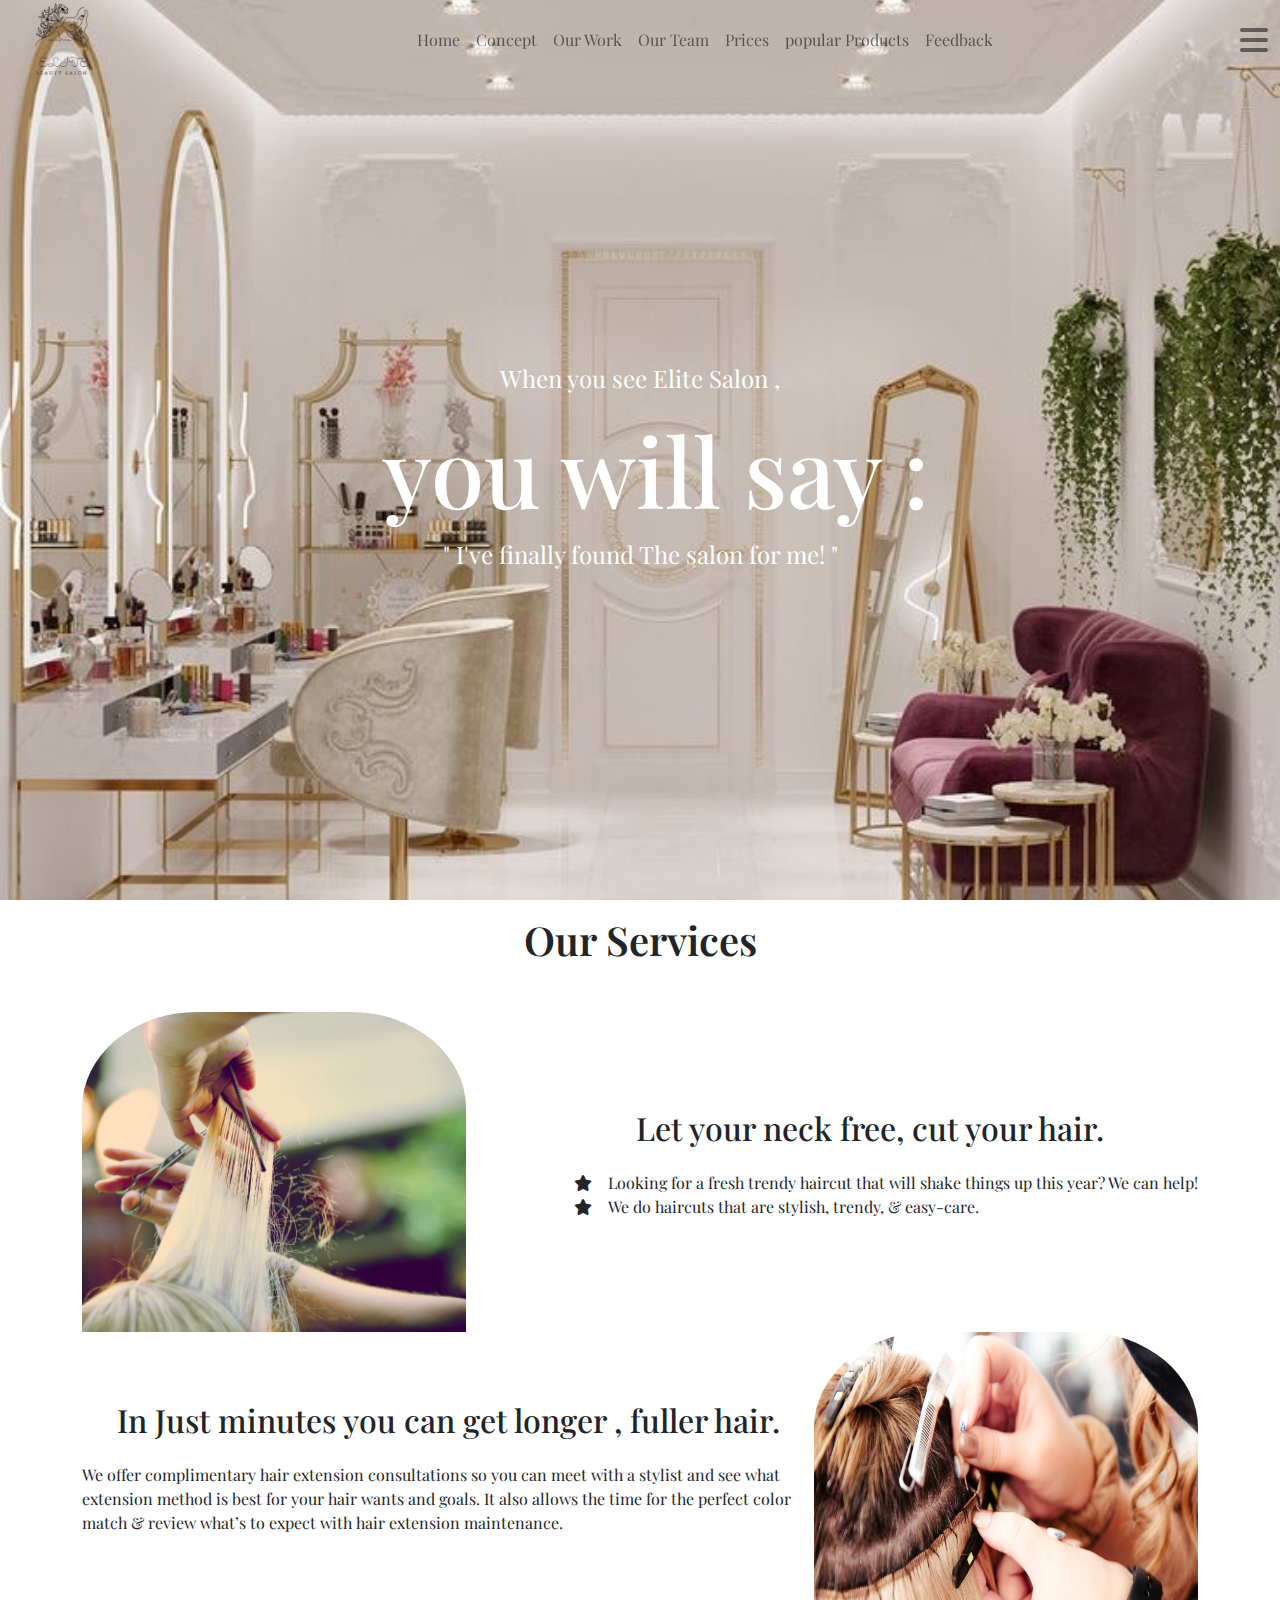
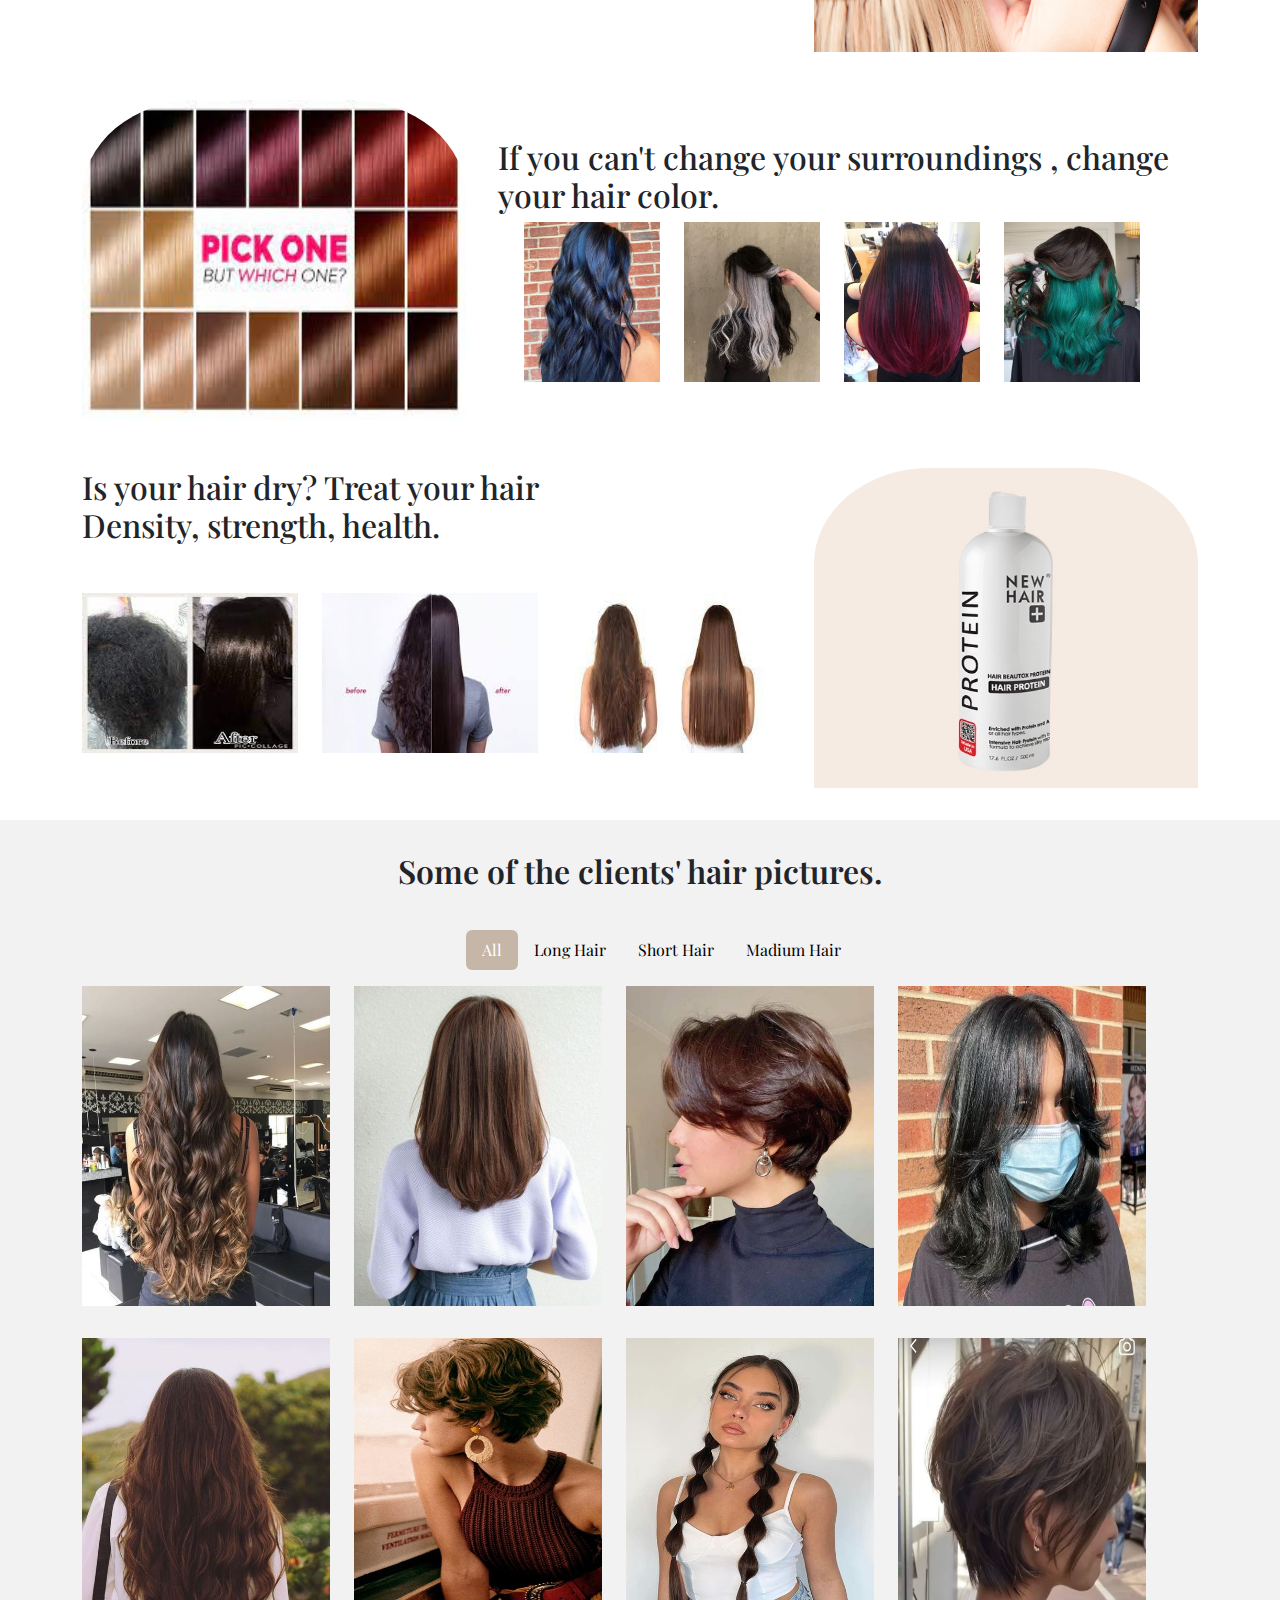
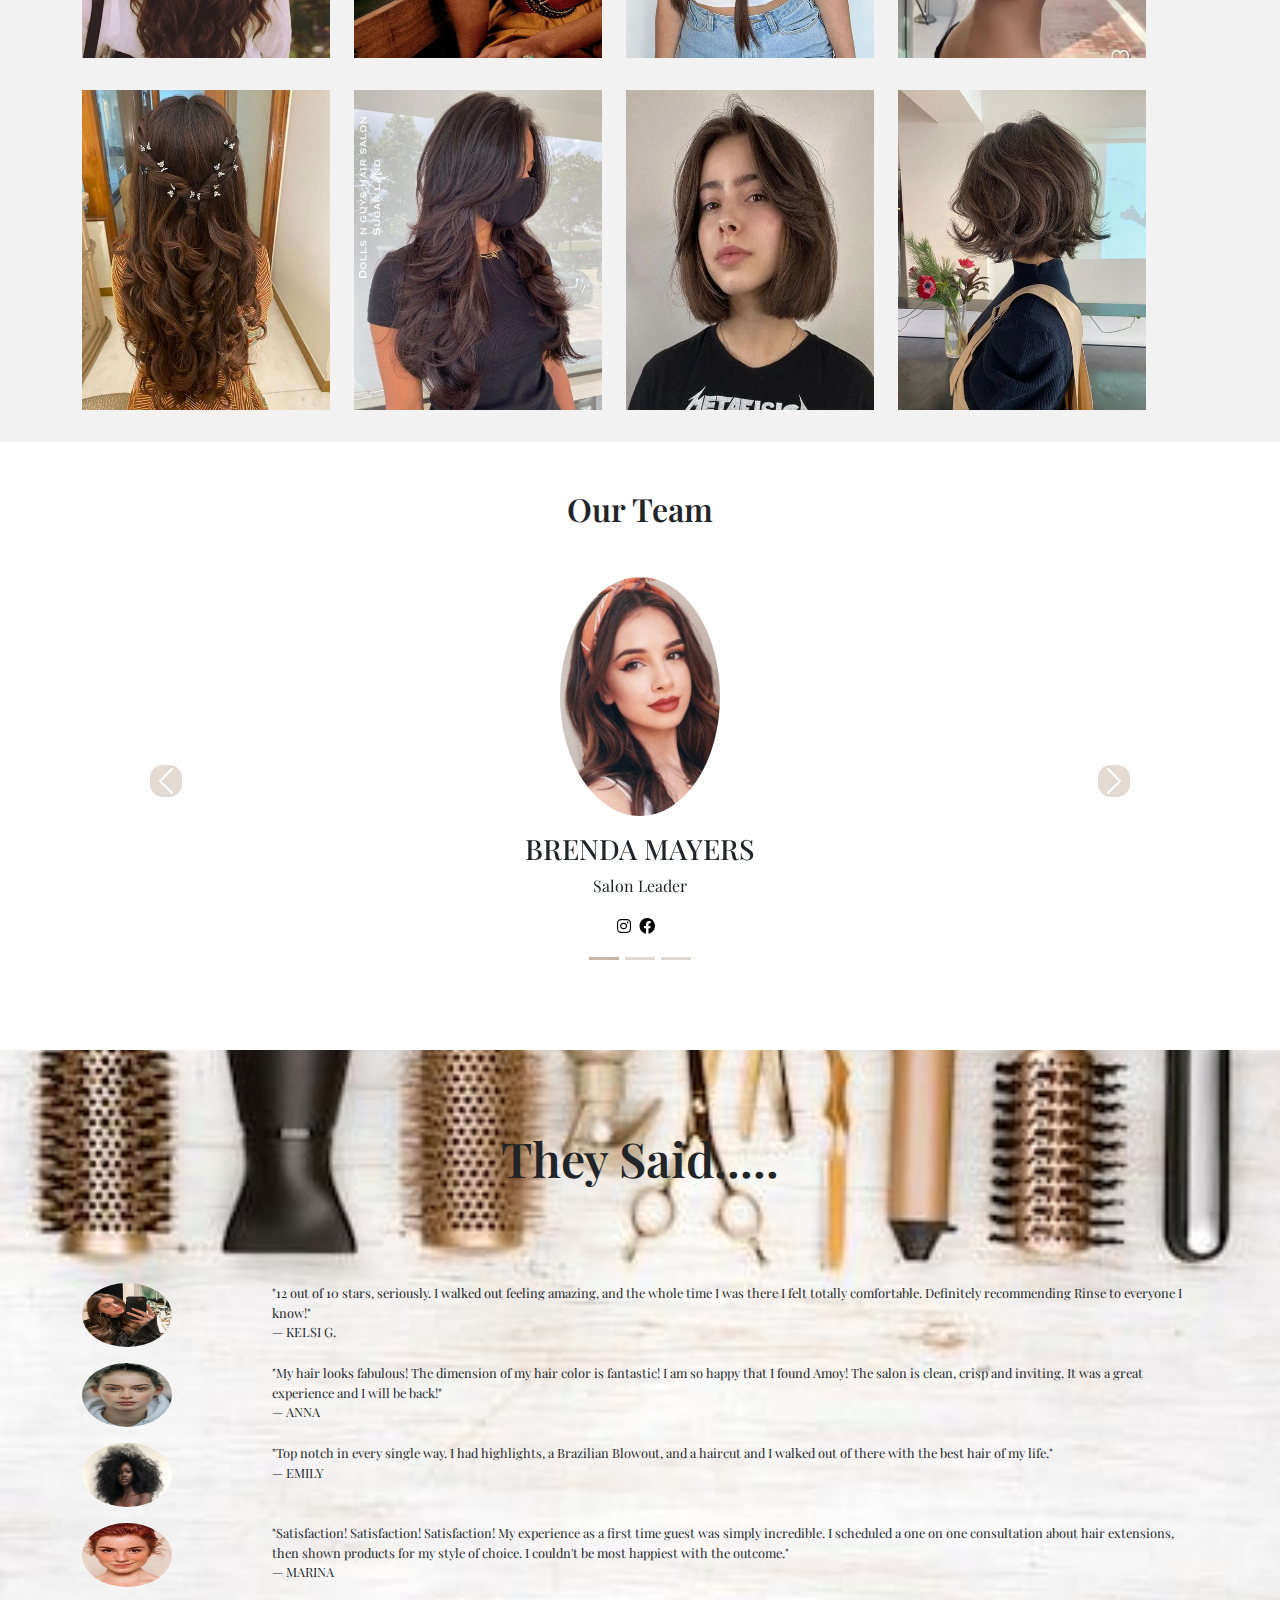
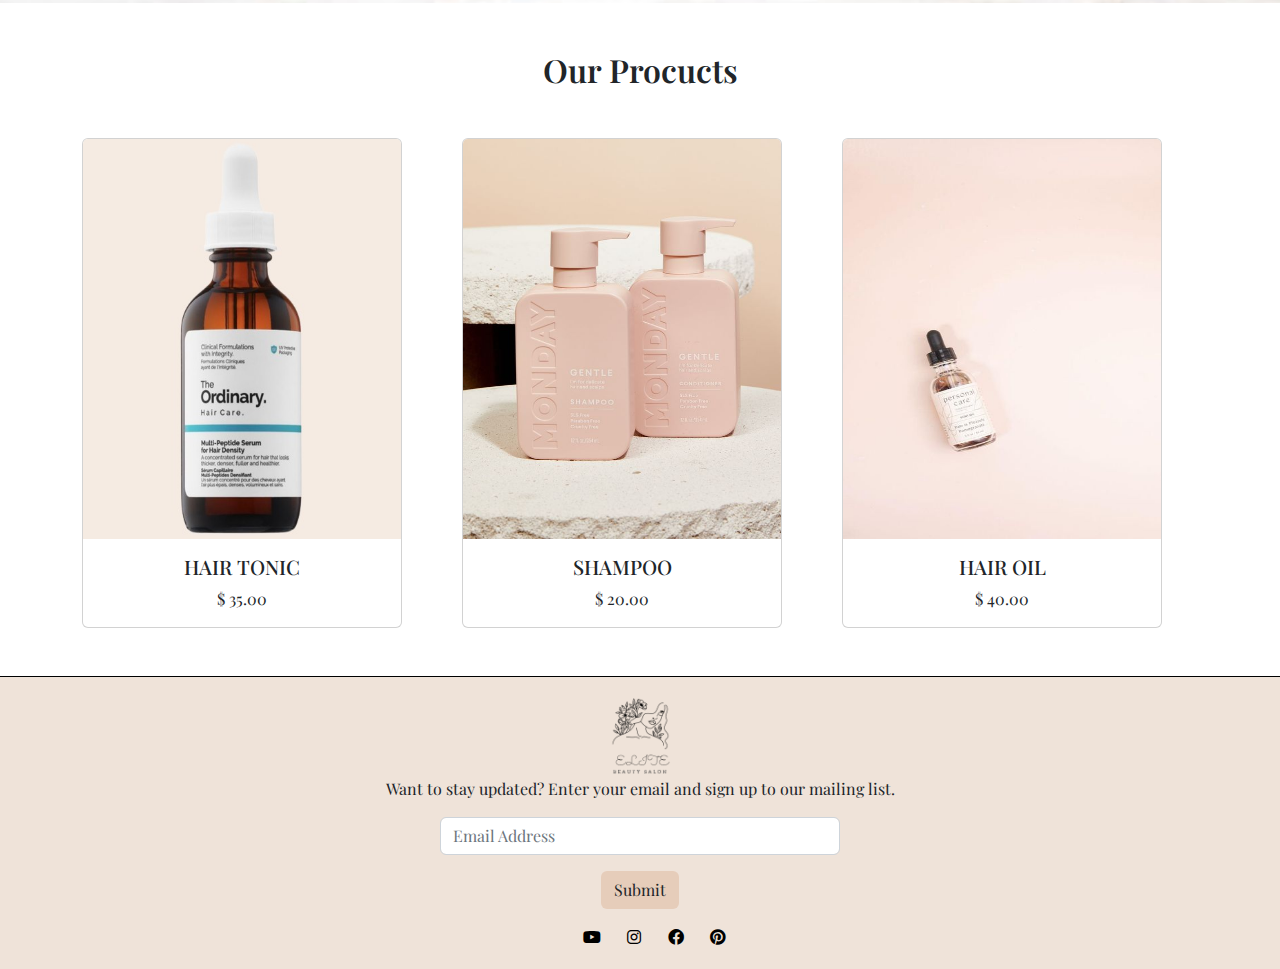
<file: hair.html>
<!DOCTYPE html>
<html lang="en">
<head>
  <meta charset="UTF-8">
  <meta http-equiv="X-UA-Compatible" content="IE=edge">
  <meta name="viewport" content="width=device-width, initial-scale=1.0">
  <link rel="icon" href="img/icon.png">
  <title>Elite Salon - Hair</title>
  <!-- font awesome 6 -->
  <link rel="stylesheet" href="css/all.min.css">
  <!-- bootstrap 5 -->
  <link rel="stylesheet" href="css/bootstrap.min.css" >
  <!-- custom css -->
  <link rel="stylesheet" href="css/hair.css">
</head>
<body>
   <!-- start nav section -->
   <nav class="navbar navbar-expand-lg ">
    <div class="container-fluid d-flex">
      <a class="navbar-logo" href="index.html"><img alt="logo" src="img/logo.png"/></a>
      <button class="navbar-toggler" type="button" data-bs-toggle="collapse" data-bs-target="#navbarSupportedContent" aria-controls="navbarSupportedContent" aria-expanded="false" aria-label="Toggle navigation">
        <span >Page menu</span>
      </button>
      <div class=" collapse navbar-collapse" id="navbarSupportedContent">
        <ul class="navbar-nav mb-2 mb-lg-0 d-flex m-auto" >
          <li class="nav-item "><a class="nav-link" href="#">Home</a></li>
          <li class="nav-item "><a class="nav-link" href="#concept">Concept</a></li>
          <li class="nav-item "><a class="nav-link" href="#ourwork">Our Work</a></li>
          <li class="nav-item "><a class="nav-link" href="#team">Our Team</a></li>
          <li class="nav-item "><a class="nav-link" href="#prices">Prices</a></li>
          <li class="nav-item "><a class="nav-link" href="#products">popular Products</a></li>
          <li class="nav-item "><a class="nav-link" href="#feedback">Feedback</a></li>
        </ul>
      </div>
      <i class="fa-solid fa-bars menu-bar" id="menubar"></i>
      <div class="sidenav" id="sidenav">
        <div class="d-flex justify-content-around">
          <ul class="navigation">
            <li><a href="index.html" >Home</a></li>
            <li><a href="hair.html" >Hair</a></li>
            <li><a href="nail.html" >Nails</a></li>
            <li><a href="spa.html" >SPA</a></li>
            <li><a href="makeup.html" >Makeup</a></li>
            <li><a href="skincare.html" >Skin Care</a></li>
            <li><a href="reservation.html" >Reservation</a></li>
            <li><a href="news.html" >News</a></li>
            <li><a href="products.html" >Our Products</a></li>
          </ul>
        <ul>
          <p class="text-center mb-5">Contact</p>
          <li>1 234 56 789</li>
          <li>2277 LOREM AVE.,</li>
          <li>SAN DIEGO, CA 22553</li>
          <li>SUN - THUR : 9 am - 5 pm</li> 
          <li>
            <a href="#"><i class="fa-brands fa-youtube pe-2"></i></a> 
            <a href="#"><i class="fa-brands fa-instagram pe-2"></i></a>
            <a href="#"><i class="fa-brands fa-facebook pe-2"></i></a>
            <a href="#"><i class="fa-brands fa-pinterest pe-2"></i></a>
          </li>
        </ul>
        </div>
      </div>
    </div>
  </nav>
   <!-- end nav section -->

   <!-- start header section -->
  <header class="header d-flex flex-column justify-content-center  align-items-center ">
    <div class=" text-center">
      <p class="mt-5">When you see Elite Salon ,</p>
      <h1>you will say :</h1>
      <p>" I've finally found The salon for me! "</p>
    </div>
  </header>
  <!-- end header section -->

  <!-- start sec1 -->
  <section class="sec1" id="concept">
    <div class="container">
      <div class="services ">
        <h1 class="mb-5 fs-1 mt-3">Our Services</h1>
        <div class=" d-flex justify-content-between">
          <div class="hair-cut">
           <img   src="img/hair cut.jpg" alt="hair cut" >
          </div>
          <div class="hair d-flex flex-column justify-content-center  align-items-center ">
            <h2 class="mb-4">Let your neck free, cut your hair.</h2>
            <ul>
              <li><i class="fa-sharp fa-solid fa-star me-3"></i>Looking for a fresh trendy haircut that will shake things up this year? We can help!</li>
              <li><i class="fa-sharp fa-solid fa-star me-3"></i>We do haircuts that are stylish, trendy, & easy-care.</li>
            </ul>
          </div>
        </div>
  
        <div class=" mb-5 d-flex justify-content-between">
        <div class=" ext d-flex flex-column justify-content-center  align-items-center ">
          <h2>In Just minutes you can get longer , fuller hair. </h2>
          <p class="mt-3 mb-5">We offer complimentary hair extension consultations so you can meet with a stylist and see what extension method is best for your hair wants and goals. It also allows the time for the perfect color match & review what’s to expect with hair extension maintenance.</p>
  
        </div>
        <div class="hair-ext">
         <img   src="img/ext.jpg" alt="hair-ext" >
        </div>
        </div>
  
        <div class=" mb-5 d-flex justify-content-between ">
        <div class="hair-color">
         <img   src="img/cl0.jpg" alt="hair-color" >
        </div>
        <div class="color d-flex flex-column justify-content-center  align-items-center ">
          <h2>If you can't change your surroundings , change your hair color.</h2>
        <div class="row d-flex">
            <img class="col-md-3 cl" src="img/cl1.jpg" alt="">
            <img class="col-md-3 cl" src="img/cl2.jpg" alt="">
            <img class="col-md-3 cl" src="img/cl3.jpg" alt="">
            <img class="col-md-3 cl" src="img/cl4.jpg" alt="">
        </div>
        </div>
        </div>

        <div class="d-flex justify-content-between">
          <div class="hair-pr">
            <h2 class="mb-5">Is your hair dry? Treat your hair<br>
              Density, strength, health.</h2>
            <div class="row d-flex">
              <img class="col-md-4 pr" src="img/pr1.jpg" alt="">
              <img class="col-md-4 pr" src="img/pr3.jpg" alt="">
              <img class="col-md-4 pr" src="img/pr2.jpg" alt="">
            </div>
          </div>
          <div class="pro">
            <img src="img/pr0.jpg" alt="">
          </div>
        </div>
      </div>
    </div>
  </section>
  <!-- end sec1 -->

  <!-- start sec2 -->
  <section class="sec2" id="ourwork">
      <div class="container  mt-3 ">
        <h2 class="text-center ">Some of the clients' hair pictures.</h2>
        <ul class="nav nav-pills mb-3" id="pills-tab" role="tablist">
          <li class="nav-item" role="presentation">
            <button class="nav-link active" id="pills-home-tab" data-bs-toggle="pill" data-bs-target="#pills-home" type="button" role="tab" aria-controls="pills-home" aria-selected="true">All</button>
          </li>
          <li class="nav-item" role="presentation">
            <button class="nav-link" id="pills-profile-tab" data-bs-toggle="pill" data-bs-target="#pills-profile" type="button" role="tab" aria-controls="pills-profile" aria-selected="false">Long Hair</button>
          </li>
          <li class="nav-item" role="presentation">
            <button class="nav-link" id="pills-contact-tab" data-bs-toggle="pill" data-bs-target="#pills-contact" type="button" role="tab" aria-controls="pills-contact" aria-selected="false">Short Hair</button>
          </li>
          <li class="nav-item" role="presentation">
            <button class="nav-link" id="pills-disabled-tab" data-bs-toggle="pill" data-bs-target="#pills-disabled" type="button" role="tab" aria-controls="pills-disabled" aria-selected="false">Madium Hair</button>
          </li>
        </ul>
        <div class="tab-content" id="pills-tabContent">
          <div class="tab-pane fade show active" id="pills-home" role="tabpanel" aria-labelledby="pills-home-tab" tabindex="0">
            <div class="row">
              <img class="col-md-3" src="img/l1.jpg" alt="">
              <img class="col-md-3" src="img/m1.jpg" alt="">
              <img class="col-md-3" src="img/sh7.jpg" alt="">
              <img class="col-md-3" src="img/m2.jpg" alt="">
              <img class="col-md-3" src="img/l4.jpg" alt="">
              <img class="col-md-3" src="img/sh5.jpg" alt="">
              <img class="col-md-3" src="img/l6.jpg" alt="">
              <img class="col-md-3" src="img/sh2.jpg" alt="">
              <img class="col-md-3" src="img/l7.jpg" alt="">
              <img class="col-md-3" src="img/l8.jpg" alt="">
              <img class="col-md-3" src="img/sh0.jpg" alt="">
              <img class="col-md-3" src="img/sh8.jpg" alt="">
            </div>
          
          </div>
          <div class="tab-pane fade" id="pills-profile" role="tabpanel" aria-labelledby="pills-profile-tab" tabindex="0">
            <div class="row">
              <img class="col-md-3" src="img/l0.jpg" alt="">
              <img class="col-md-3" src="img/l1.jpg" alt="">
              <img class="col-md-3" src="img/l2.jpg" alt="">
              <img class="col-md-3" src="img/l3.jpg" alt="">
              <img class="col-md-3" src="img/l4.jpg" alt="">
              <img class="col-md-3" src="img/l5.jpg" alt="">
              <img class="col-md-3" src="img/l6.jpg" alt="">
              <img class="col-md-3" src="img/l7.jpg" alt="">
              <img class="col-md-3" src="img/l8.jpg" alt="">
              <img class="col-md-3" src="img/l9.jpg" alt="">
              <img class="col-md-3" src="img/l10.jpg" alt="">
            </div>
          </div>
          <div class="tab-pane fade" id="pills-contact" role="tabpanel" aria-labelledby="pills-contact-tab" tabindex="0">
            <div class="row">
              <img class="col-md-3" src="img/sh0.jpg" alt="">
              <img class="col-md-3" src="img/sh1.jpg" alt="">
              <img class="col-md-3" src="img/sh2.jpg" alt="">
              <img class="col-md-3" src="img/sh3.jpg" alt="">
              <img class="col-md-3" src="img/sh4.jpg" alt="">
              <img class="col-md-3" src="img/sh5.jpg" alt="">
              <img class="col-md-3" src="img/sh6.jpg" alt="">
              <img class="col-md-3" src="img/sh7.jpg" alt="">
              <img class="col-md-3" src="img/sh8.jpg" alt="">
            </div>
          </div>
          <div class="tab-pane fade" id="pills-disabled" role="tabpanel" aria-labelledby="pills-disabled-tab" tabindex="0">
            <div class="row">
              <img class="col-md-3" src="img/m0.jpg" alt="">
              <img class="col-md-3" src="img/m1.jpg" alt="">
              <img class="col-md-3" src="img/m2.jpg" alt="">
              <img class="col-md-3" src="img/m3.jpg" alt="">
              <img class="col-md-3" src="img/m4.jpg" alt="">
            </div>
          </div>
        </div>
      </div>
  </section>
  <!-- end sec2 -->

  <!-- start sec3 -->
  <section class="sec3" id="team">
    <div class="Team py-3 pt-5  ">
      <div class="container">
        <h2 class="text-center mb-5">Our Team</h2>
        <div id="carouselExampleIndicators" class="carousel slide d-flex justify-content-center" data-bs-ride="true">
          <div class="carousel-indicators  ">
            <button type="button" data-bs-target="#carouselExampleIndicators" data-bs-slide-to="0" class="active s " aria-current="true" aria-label="Slide 1"></button>
            <button type="button" data-bs-target="#carouselExampleIndicators" data-bs-slide-to="1" aria-label="Slide 2 " class="s"></button>
            <button type="button" data-bs-target="#carouselExampleIndicators" data-bs-slide-to="2" aria-label="Slide 3" class="s"></button>
          </div>
          <div class="carousel-inner text-center pb-5">
            <div class="carousel-item active   ">
              <img class="rounded-circle" src="img/g0.jpg" class="d-block w-100" alt="...">
              <h3 class="pt-3">BRENDA MAYERS</h3>
              <p>Salon Leader </p>
              <div class="d-flex justify-content-center">
                <li><a href="#"><i class="fa-brands fa-instagram pe-2"></i></a></li>
                <li><a href="#"><i class="fa-brands fa-facebook pe-2"></i></a></li>
              </div>
            </div>
            <div class="carousel-item">
              <img class="rounded-circle" src="img/g1.jpg" class="d-block w-100" alt="...">
              <h3 class="pt-3">ALICIA PEACE</h3>
              <p>Hairdresser</p>
              <div class="d-flex justify-content-center">
                <li><a href="#"><i class="fa-brands fa-instagram pe-2"></i></a></li>
                <li><a href="#"><i class="fa-brands fa-facebook pe-2"></i></a></li>
              </div>
            </div>
            <div class="carousel-item">
              <img class="rounded-circle" src="img/g2.jpg" class="d-block w-100" alt="...">
              <h3 class="pt-3">MARY PIPESTONE</h3>
              <p>Hair Stylist</p>
              <div class="d-flex justify-content-center">
                <li><a href="#"><i class="fa-brands fa-instagram pe-2"></i></a></li>
                <li><a href="#"><i class="fa-brands fa-facebook pe-2"></i></a></li>
              </div>
            </div>
            
          </div>
          <button class="carousel-control-prev" type="button" data-bs-target="#carouselExampleIndicators" data-bs-slide="prev">
            <span class="carousel-control-prev-icon b" aria-hidden="true"></span>
            <span class="visually-hidden ">Previous</span>
          </button>
          <button class="carousel-control-next" type="button" data-bs-target="#carouselExampleIndicators" data-bs-slide="next">
            <span class="carousel-control-next-icon b" aria-hidden="true"></span>
            <span class="visually-hidden ">Next</span>
          </button>
        </div>
      </div>   
    </div>
  </section>
  <!-- end sec3 -->

  <!-- start sec4 -->
  <section class="sec4" id="feedback">
    <div class="container mt-5">
        <h2 class=" ">They Said.....</h2>
        <div class="row d-flex justify-content-between ">
          <img class="col-md-2" src="img/c1.jpg" alt="">
          <p class="col-md-10 mb-3">"12 out of 10 stars, seriously. I walked out feeling amazing, and the whole time I was there I felt totally comfortable. Definitely recommending Rinse to everyone I know!"<br>— KELSI G.</p>
        </div>
        <div class="row d-flex justify-content-between">
          <img class="col-md-2" src="img/c2.jpg" alt="">
          <p class="col-md-10 mb-3">"My hair looks fabulous! The dimension of my hair color is fantastic! I am so happy that I found Amoy! The salon is clean, crisp and inviting. It was a great experience and I will be back!"<br>— ANNA</p>
        </div>
        <div class="row d-flex justify-content-between">
          <img class="col-md-2" src="img/c3.jpg" alt="">
          <p class="col-md-10 mb-3">"Top notch in every single way. I had highlights, a Brazilian Blowout, and a haircut and I walked out of there with the best hair of my life."<br>— EMILY</p>
        </div>
        <div class="row d-flex justify-content-between">
          <img class="col-md-2" src="img/c4.jpg" alt="">
          <p class="col-md-10 mb-3">"Satisfaction! Satisfaction! Satisfaction! My experience as a first time guest was simply incredible. I scheduled a one on one consultation about hair extensions, then shown products for my style of choice. I couldn't be most happiest with the outcome."<br>— MARINA</p>
        </div>
    </div>

  </section>
  <!-- end sec4 -->

  <!-- start sec5 -->
  <section class="sec5 py-5" id="products">
  <div class="container">
    <h2 class="text-center mb-5">Our Procucts</h2>
    <div class="row">
      <div class="col-md-4">
        <div class="card" style="width: 20rem;">
          <img src="img/p0.jpg" class="card-img-top" alt="...">
          <div class="card-body d-flex flex-column justify-content-center  align-items-center ">
            <h5 class="card-title ">HAIR TONIC</h5>
            <p class="card-text mb-0" style="margin: 0px -5px;">$ 35.00</p>
          </div>
        </div>
      </div>
      <div class="col-md-4">
        <div class="card" style="width: 20rem;">
          <img src="img/p1.jpg" class="card-img-top" alt="...">
          <div class="card-body d-flex flex-column justify-content-center  align-items-center ">
            <h5 class="card-title ">SHAMPOO</h5>
            <p class="card-text mb-0 ">$ 20.00</p>
          </div>
        </div>
      </div>
      <div class="col-md-4">
        <div class="card" style="width: 20rem;">
          <img src="img/p2.jpg" class="card-img-top" alt="...">
          <div class="card-body d-flex flex-column justify-content-center  align-items-center ">
            <h5 class="card-title ">HAIR OIL</h5>
            <p class="card-text mb-0 ">$ 40.00</p>
          </div>
        </div>
      </div>
      
    </div>
  </div>
  </section>
  <!-- end sec5 -->

  <!-- start footer section -->
  <footer class="footer px-3">
  <div class="footer-content">
    <img src="img/logo.png" alt="salon logo" width="20%"/>
    <p>Want to stay updated? Enter your email and sign up to our mailing list.</p>
    <form>
      <div class="mb-3">
        <input type="email" class="form-control" id="exampleInputEmail1" placeholder="Email Address" aria-describedby="emailHelp">
      </div>
      <button type="submit" class="btn mb-3 ">Submit</button>
    </form>
    <ul class="d-flex justify-content-between">
      <li><a href="#"><i class="fa-brands fa-youtube pe-2"></i></a></li>
      <li><a href="#"><i class="fa-brands fa-instagram pe-2"></i></a></li>
      <li><a href="#"><i class="fa-brands fa-facebook pe-2"></i></a></li>
      <li><a href="#"><i class="fa-brands fa-pinterest pe-2"></i></a></li>
    </ul>
  </div>
  </footer>
   <!-- end footer section -->

  <!-- bootstrap 5 -->
  <script src="js/bootstrap.bundle.min.js"></script>  
  <!--jquery-->
  <script src="js/jquery-3.6.1.min.js"></script> 
  <!--custom js-->
  <script src="js/main.js"></script>
</body>
</html>
</file>
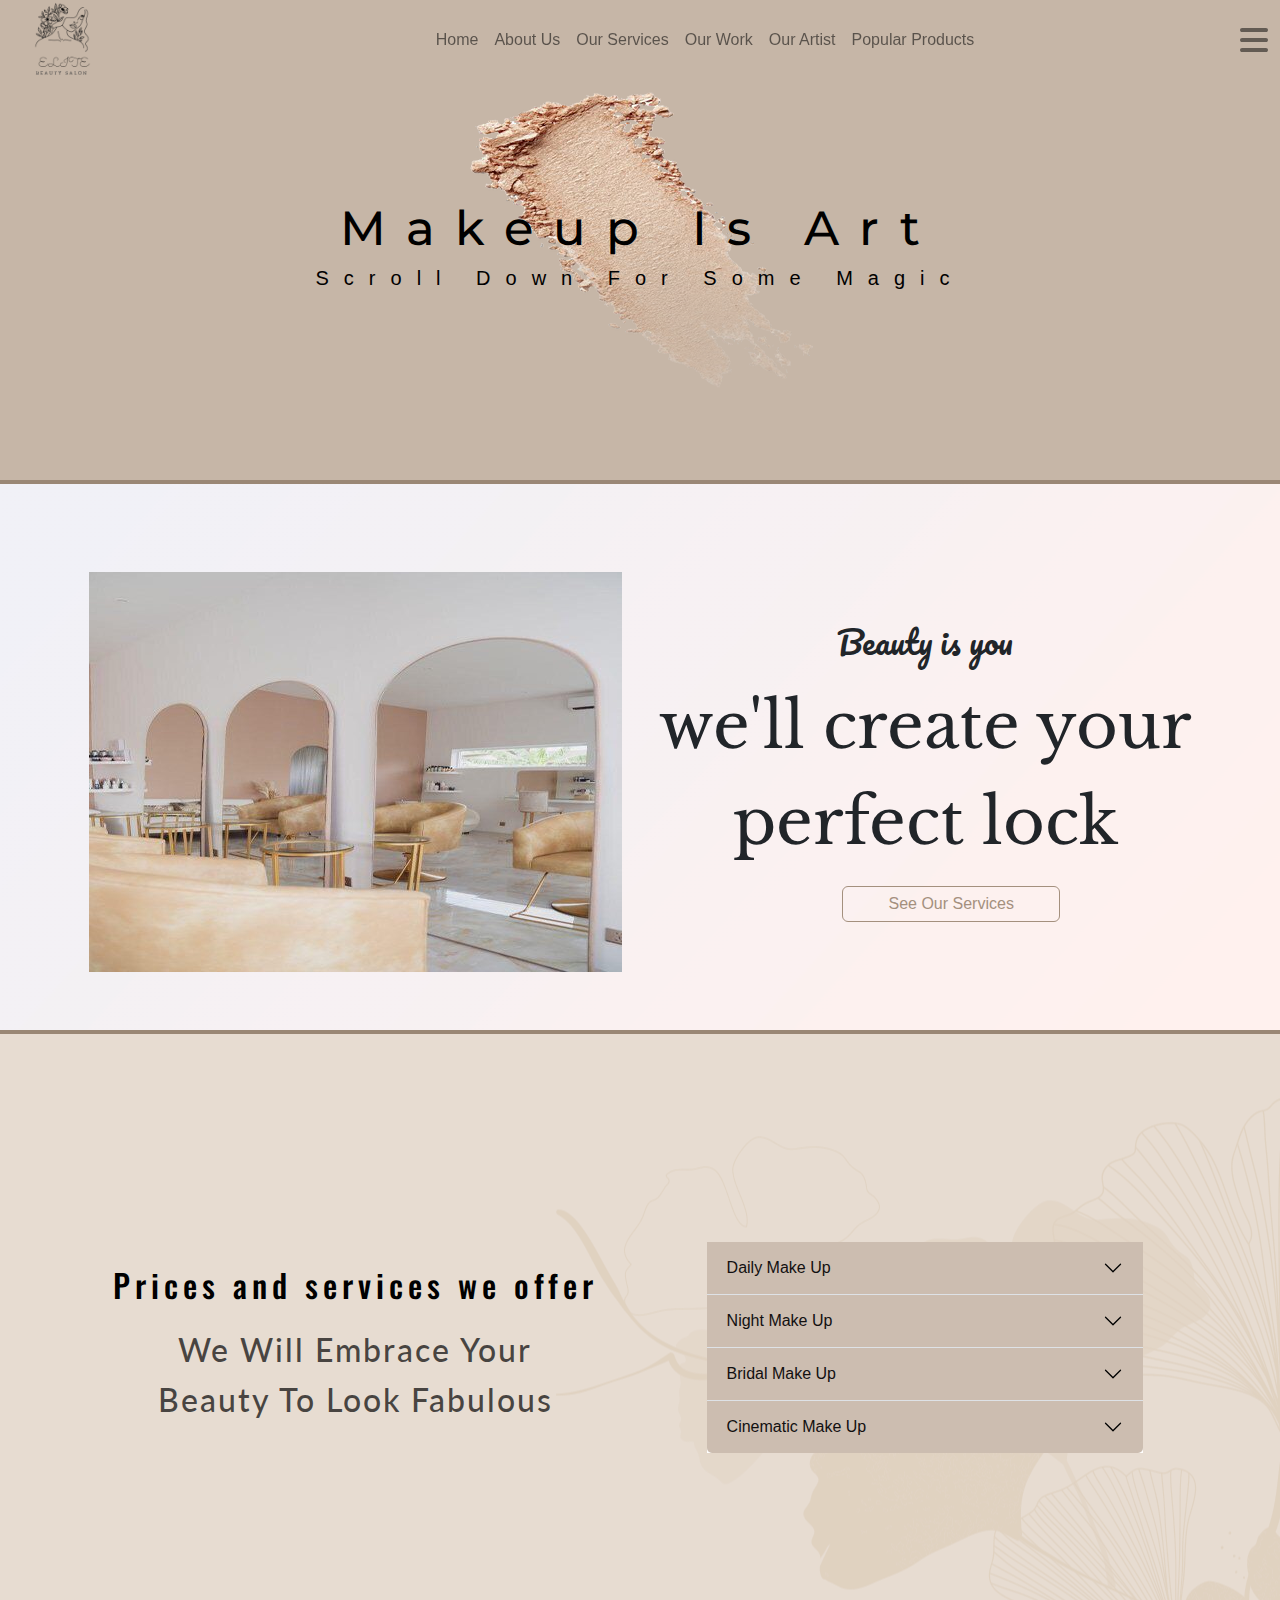
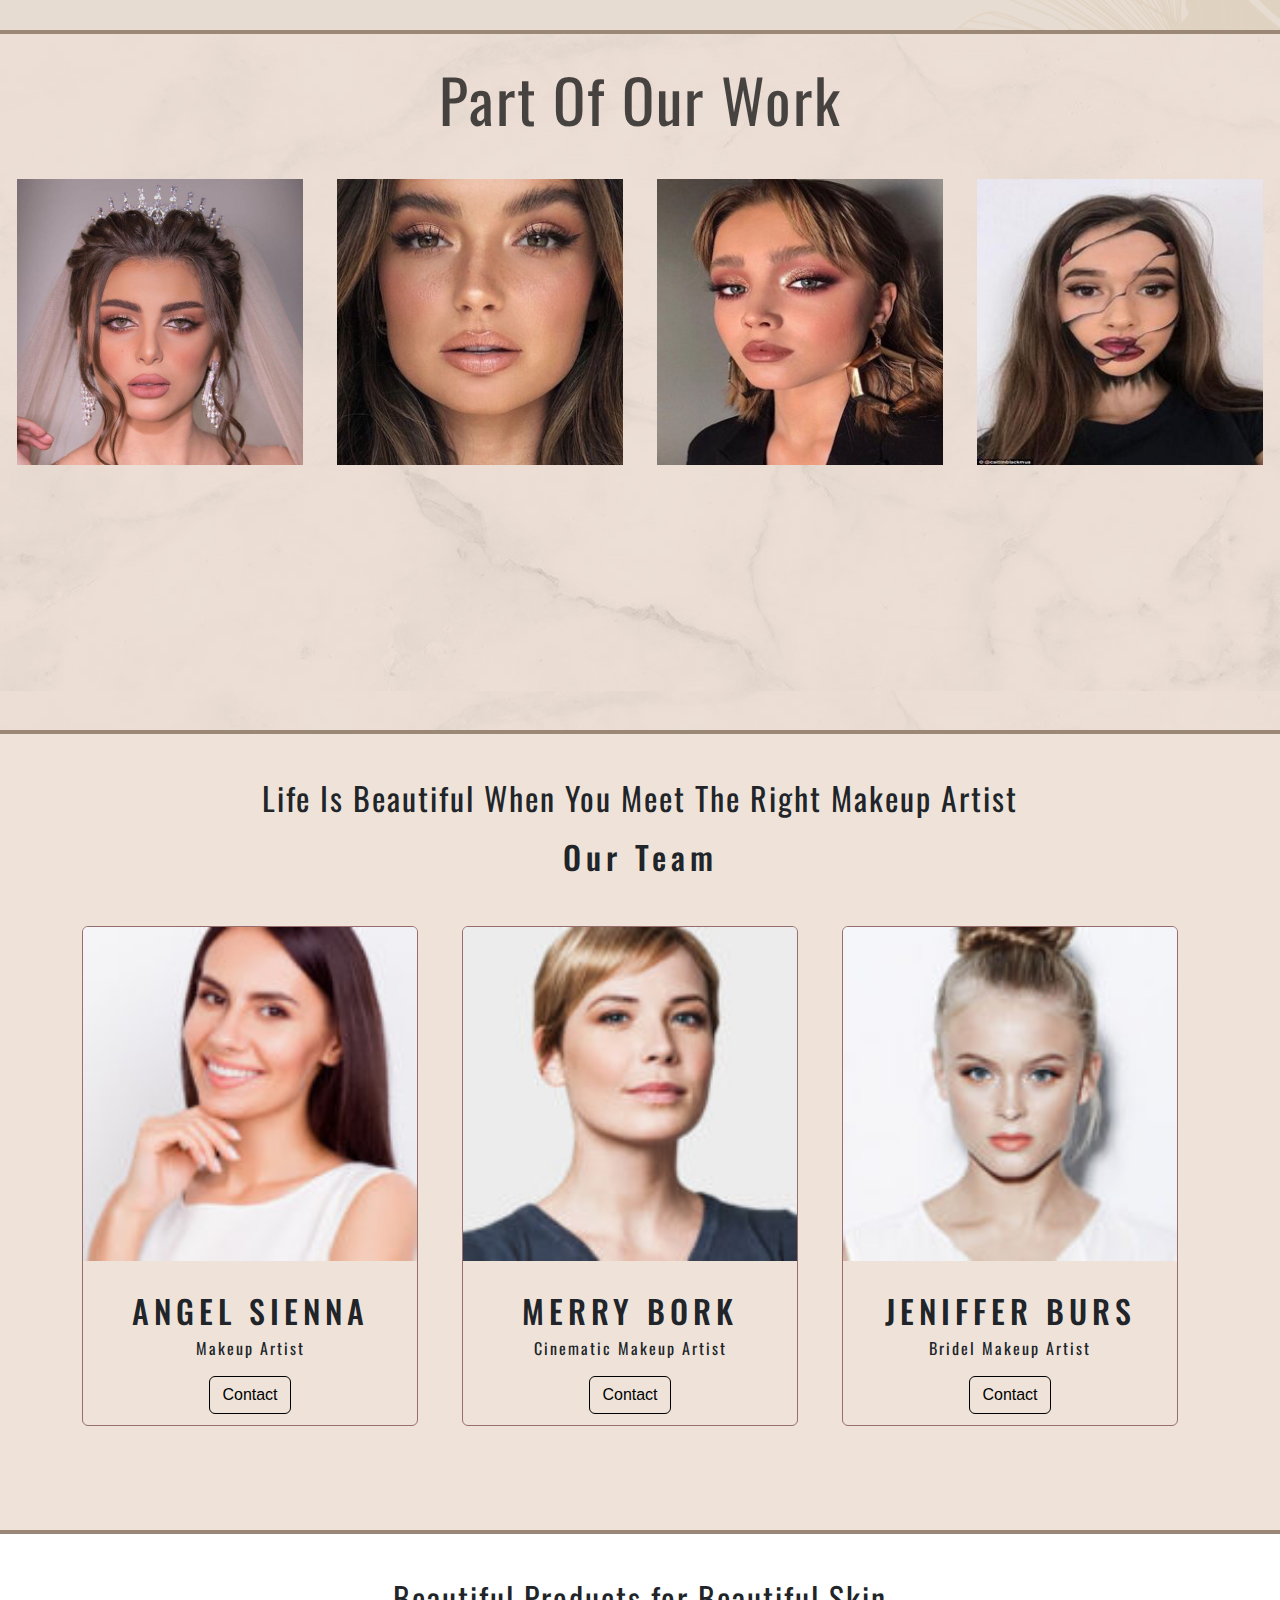
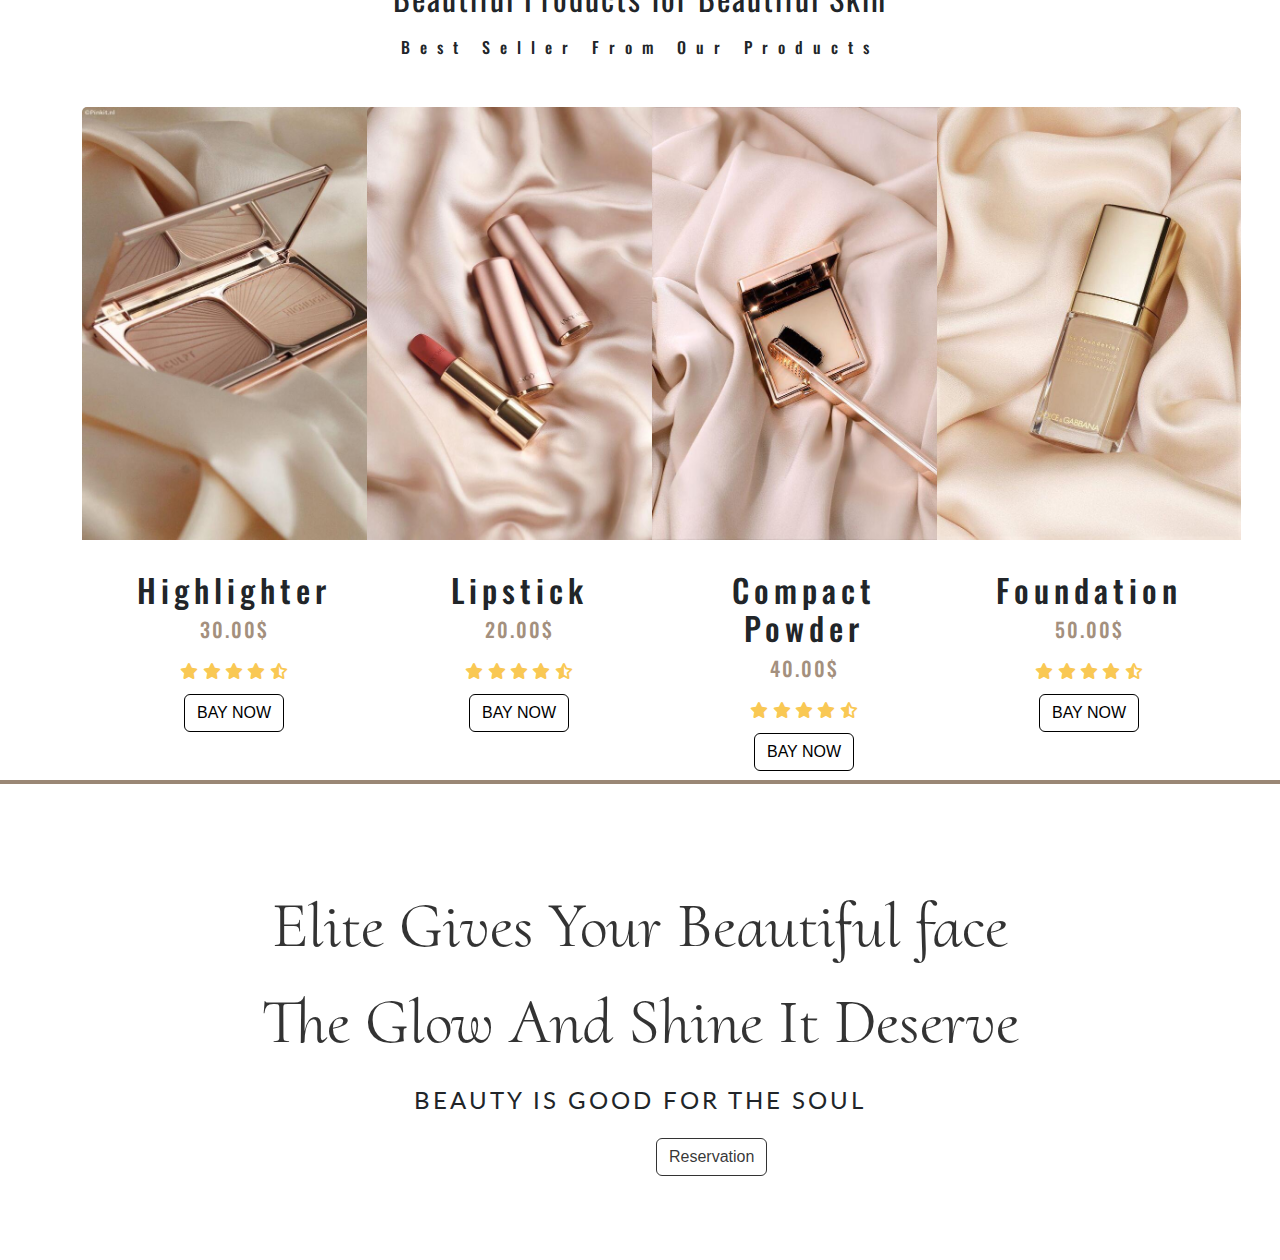
<file: makeup.html>
<!DOCTYPE html>
<html lang="en">
  <head>
    <meta charset="utf-8">
    <meta name="viewport" content="width=device-width, initial-scale=1">
    <meta name="viewport" content="width=device-width, initial-scale=1.0">
    <link rel="icon" href="img/icon.png">
    <title>Elite Salon - Makeup</title>
    <!-- font awesome 6 -->
    <link rel="stylesheet" href="css/all.min.css">
    <!-- bootstrap 5 -->
    <link rel="stylesheet" href="css/bootstrap.min.css" >
    <!-- custom css -->
    <link rel="stylesheet" href="css/makeup.css">
  </head>
  <body>
<!--start nav-->
<nav class="navbar navbar-expand-lg ">
  <div class="container-fluid d-flex">
    <a class="navbar-logo" href="index.html"><img alt="logo" src="img/logo.png"/></a>
    <button class="navbar-toggler" type="button" data-bs-toggle="collapse" data-bs-target="#navbarSupportedContent" aria-controls="navbarSupportedContent" aria-expanded="false" aria-label="Toggle navigation">
      <span >Page menu</span>
    </button>
    <div class=" collapse navbar-collapse" id="navbarSupportedContent">
      <ul class="navbar-nav mb-2 mb-lg-0 d-flex m-auto" >
        <li class="nav-item "><a class="nav-link" href="#">Home</a></li>
        <li class="nav-item "><a class="nav-link" href="#about">About Us</a></li>
        <li class="nav-item "><a class="nav-link" href="#service">Our Services</a></li>
        <li class="nav-item "><a class="nav-link" href="#ourwork">Our Work</a></li>
        <li class="nav-item "><a class="nav-link" href="#artist">Our Artist</a></li>
        <li class="nav-item "><a class="nav-link" href="#product">Popular Products</a></li>
      </ul>
    </div>
    <i class="fa-solid fa-bars menu-bar" id="menubar"></i>
    <div class="sidenav" id="sidenav">
      <div class="d-flex justify-content-around">
        <ul class="navigation">
          <li><a href="index.html" >Home</a></li>
          <li><a href="hair.html" >Hair</a></li>
          <li><a href="nail.html" >Nails</a></li>
          <li><a href="spa.html" >SPA</a></li>
          <li><a href="makeup.html" >Makeup</a></li>
          <li><a href="skincare.html" >Skin Care</a></li>
          <li><a href="reservation.html" >Reservation</a></li>
          <li><a href="news.html" >News</a></li>
          <li><a href="products.html" >Our Products</a></li>
        </ul>
      <ul>
        <p class="text-center mb-5">Contact</p>
        <li>1 234 56 789</li>
        <li>2277 LOREM AVE.,</li>
        <li>SAN DIEGO, CA 22553</li>
        <li>SUN - THUR : 9 am - 5 pm</li> 
        <li>
          <a href="#"><i class="fa-brands fa-youtube pe-2"></i></a> 
          <a href="#"><i class="fa-brands fa-instagram pe-2"></i></a>
          <a href="#"><i class="fa-brands fa-facebook pe-2"></i></a>
          <a href="#"><i class="fa-brands fa-pinterest pe-2"></i></a>
        </li>
      </ul>
      </div>
    </div>
  </div>
</nav>
<!--end nav-->

<!--start header-->
<header class="d-flex flex-column">
      
   
      
      
    <h1 class="justify-content-center align-content-center align-items-center">Makeup Is Art</h1>
    <h2 class="justify-content-center align-content-center align-items-center text-capitalize">scroll down for some magic</h2>

</header>
<!--end header-->

<!--start about-->
<section class="photos d-flex justify-content-center align-items-center" id="about">
<div class="container">
  <div class="row">
        <div class="slider col-lg-6 col-md-12 col-sm-12 d-flex flex-column justify-content-center align-items-center">
          <!--<ul>
          <li><img src="assets/img/photos slide 1.jpg" alt="our salon" class="salon w-100"></li>
          <li><img src="assets/img/rsz_photos_slid2.jpg" alt="our salon" class="salon w-100"></li>
          <li><img src="assets/img/photos slide3.jpg" alt="" class="salon w-100"></li>
          <li><img src="assets/img/photos slide 4.jpg" alt="" class="salon w-100"></li>
          <li><img src="assets/img/photos slide 5.jpg" alt="" class="salon w-100"></li>
        </ul>-->
      </div>
  
        <div class="col-lg-6 col-md-12 col-sm-12 justify-content-center align-item-center d-flex flex-column align-content-center">
          <h5 class="">Beauty is you</h5>
          <p>we'll create your perfect lock</p>
          <a href="" class="btn  ">See Our Services</a>
        </div>
  
  </div>
</div>
</section>
<!--end about-->

<!--start our service-->
<section class="ourservices d-flex justify-content-center align-items-center" id="service">
  <div class="container">
    <div class="row">
      <div class="service-contant col-lg-6 col-md-12 col-sm-12 d-flex flex-column justify-content-center align-items-center">
        <p>Prices and services we offer</p>
        <h2>We Will Embrace Your Beauty To Look Fabulous</h2>
        
      </div>

      <div class="price col-lg-6 col-md-12 col-sm-12 d-flex flex-column justify-content-center align-items-center">
        <div class="accordion accordion-flush" id="accordionFlushExample">
          <div class="accordion-item">
            <h2 class="accordion-header" id="flush-headingOne">
              <button class="accordion-button collapsed" type="button" data-bs-toggle="collapse" data-bs-target="#flush-collapseOne" aria-expanded="false" aria-controls="flush-collapseOne">
                Daily Make Up
              </button>
            </h2>
            <div id="flush-collapseOne" class="accordion-collapse collapse" aria-labelledby="flush-headingOne" data-bs-parent="#accordionFlushExample">
              <div class="accordion-body">Price is from 49$</div>
            </div>
          </div>
          <div class="accordion-item">
            <h2 class="accordion-header" id="flush-headingTwo">
              <button class="accordion-button collapsed" type="button" data-bs-toggle="collapse" data-bs-target="#flush-collapseTwo" aria-expanded="false" aria-controls="flush-collapseTwo">
                Night Make Up
              </button>
            </h2>
            <div id="flush-collapseTwo" class="accordion-collapse collapse" aria-labelledby="flush-headingTwo" data-bs-parent="#accordionFlushExample">
              <div class="accordion-body">Price is from 60$</div>
            </div>
          </div>
          <div class="accordion-item">
            <h2 class="accordion-header" id="flush-headingThree">
              <button class="accordion-button collapsed" type="button" data-bs-toggle="collapse" data-bs-target="#flush-collapseThree" aria-expanded="false" aria-controls="flush-collapseThree">
                Bridal Make Up
              </button>
            </h2>
            <div id="flush-collapseThree" class="accordion-collapse collapse" aria-labelledby="flush-headingThree" data-bs-parent="#accordionFlushExample">
              <div class="accordion-body">Price is from 80$</div>
            </div>
          </div>
          <div class="accordion-item">
            <h2 class="accordion-header" id="flush-headingThree">
              <button class="accordion-button collapsed" type="button" data-bs-toggle="collapse" data-bs-target="#flush-collapseThree" aria-expanded="false" aria-controls="flush-collapseThree">
                Cinematic Make Up
              </button>
            </h2>
            <div id="flush-collapseThree" class="accordion-collapse collapse" aria-labelledby="flush-headingThree" data-bs-parent="#accordionFlushExample">
              <div class="accordion-body">Price is from 100$</div>
            </div>
          </div>
        </div>
      </div>
    </div>
  </div>
  
</section>
<!--end our service-->

<!--start our work-->
<section class="ourwork" id="ourwork">
  <div class="container-fluid">
    <p class="">Part Of Our Work</p>
    <div class="row">
      <div class="col-lg-3 col-md-6 col-sm-12">
          <div class="img">
              <img src="img/WhatsApp Image 2022-10-07 at 1.37.45 AM.jpeg" class="w-100" alt="bridel look">
              <div class="descr  ">
                <p>Bridal Look</p>
                <h5>Make-Up</h5>
              </div>
          </div>
      </div>  
      <div class="col-lg-3 col-md-6 col-sm-12">
        <div class="img">
            <img src="img/rsz_whatsapp_image_2022-10-07_at_13738_am.jpg" class="w-100" alt="daily look">
            <div class="descr  ">
              <p>Daily Look</p>
              <h5>Make-Up</h5>
            </div>
        </div>
    </div>  
    <div class="col-lg-3 col-md-6 col-sm-12">
      <div class="img">
          <img src="img/rsz_whatsapp_image_2022-10-07_at_14107_am.jpg" class="w-100" alt="Night look">
          <div class="descr  ">
            <p>Night Look</p>
            <h5>Make-Up</h5>
          </div>
      </div>
  </div>  
  <div class="col-lg-3 col-md-6 col-sm-12">
    <div class="img">
        <img src="img/WhatsApp Image 2022-10-07 at 14452 AM.jpg" class="w-100" alt="Cinematic look">
        <div class="descr  ">
          <p>Cinematic Look</p>
          <h5>Make-Up</h5>
        </div>
    </div>
</div>                     
  </div>
  </div>

</section>
<!--end  our work-->

<!--start our artists-->
<section class="ourartist" id="artist">
<div class="container">
  <p>Life Is Beautiful When You Meet The Right Makeup Artist</p>
  <h4>Our Team</h4>
  <div class="row">
    <div class="first col-lg-4 col-md-4 col-sm-12 ">
      <div class="card" style="width: 21rem;">
        <img src="img/h2-t2-150x150.jpg" class="card-img-top" alt="ANGEL SIENNA">
        <div class="card-body">
          <h5 class="card-title">ANGEL SIENNA</h5>
          <p>Makeup Artist</p>
          <a href="#" class="btn ">Contact</a>
        </div>
      </div>
    </div>
    <div class="second col-lg-4 col-md-4 col-sm-12 ">
      <div class="card" style="width: 21rem;">
        <img src="img/h2-t1-150x150.jpg" class="card-img-top" alt="MERRY BORK">
        <div class="card-body">
          <h5 class="card-title">MERRY BORK</h5>
          <p>Cinematic Makeup Artist</p>
          <a href="#" class="btn ">Contact</a>
        </div>
      </div>
    </div>
    <div class="third col-lg-4 col-md-4 col-sm-12 ">
      <div class="card" style="width: 21rem;">
        <img src="img/h2-t3-150x150.jpg" class="card-img-top" alt="JENIFFER BURS">
        <div class="card-body">
          <h5 class="card-title">JENIFFER BURS</h5>
          <p> Bridel Makeup Artist</p>
          <a href="#" class="btn ">Contact</a>
        </div>
      </div>

    </div>
  </div>
</div>
</section>
<!--end  our artists-->

<!--start our products-->
<section class="product" id="product">
  <div class="container">
    <p>Beautiful Products for Beautiful Skin</p>
    <h4>Best Seller From Our Products</h4>
    <div class="row">
      <div class="first col-lg-3 col-md-6 col-sm-12 ">
        <div class="card" style="width: 19rem;">
          <img src="img/pro11.jpg" class="card-img-top" alt="Highlighter">
          <div class="card-body">
            <h5 class="card-title">Highlighter</h5>
            <p>30.00$</p>
            <div class="icon">
              <i class="fa-solid fa-star"></i>
              <i class="fa-solid fa-star"></i>
              <i class="fa-solid fa-star"></i>
              <i class="fa-solid fa-star"></i>
              <i class="fa-solid fa-star-half-stroke"></i>
            </div>
            <a href="#" class="btn ">BAY NOW</a>
          </div>
        </div>
      </div>
      <div class="second col-lg-3 col-md-6 col-sm-12">
        <div class="card" style="width: 19rem;">
          <img src="img/pro22.jpg" class="card-img-top" alt="Lipstick">
          <div class="card-body">
            <h5 class="card-title">Lipstick</h5>
            <div>
            <p>20.00$</p>
            <!--<i class="fa-solid fa-dollar-sign"></i>-->
          </div>
            <div class="icon">
              <i class="fa-solid fa-star"></i>
              <i class="fa-solid fa-star"></i>
              <i class="fa-solid fa-star"></i>
              <i class="fa-solid fa-star"></i>
              <i class="fa-solid fa-star-half-stroke"></i>
            </div>
            
            <a href="#" class="btn ">BAY NOW</a>
          </div>
        </div>
      </div>
      <div class="third col-lg-3 col-md-6 col-sm-12 ">
        <div class="card" style="width: 19rem;">
          <img src="img/pro33.jpg" class="card-img-top" alt="Compact Powder">
          <div class="card-body">
            <h5 class="card-title">Compact Powder</h5>
            <p>40.00$</p>
            <div class="icon">
              <i class="fa-solid fa-star"></i>
              <i class="fa-solid fa-star"></i>
              <i class="fa-solid fa-star"></i>
              <i class="fa-solid fa-star"></i>
              <i class="fa-solid fa-star-half-stroke"></i>
            </div>
            <a href="#" class="btn ">BAY NOW</a>
          </div>
        </div>
  
      </div>
      <div class="fourth col-lg-3 col-md-6 col-sm-12 ">
        <div class="card" style="width: 19rem;">
          <img src="img/pro44.jpg" class="card-img-top" alt="Foundation">
          <div class="card-body">
            <h5 class="card-title">Foundation</h5>
            <p>50.00$</p>
            <div class="icon">
              <i class="fa-solid fa-star"></i>
              <i class="fa-solid fa-star"></i>
              <i class="fa-solid fa-star"></i>
              <i class="fa-solid fa-star"></i>
              <i class="fa-solid fa-star-half-stroke"></i>
            </div>
            <a href="#" class="btn ">BAY NOW</a>
          </div>
        </div>
  
      </div>
    </div>
  </div>

</section>
<!--end our products-->

<!--start footer-->
<footer class="d-flex justify-content-center align-items-center">
  <div class="footer-contant ">
  <p>Elite Gives Your Beautiful face The Glow And Shine It Deserve</p>
  <h4>BEAUTY IS GOOD FOR THE SOUL</h4>
  <a href="reservation.html" class="btn mt-3 ">Reservation</a>
</div>
</footer>
<!--end footer-->


    <!-- bootstrap 5 -->
    <script src="js/bootstrap.bundle.min.js"></script>
      <!--jquery-->
    <script src="js/jquery-3.6.1.min.js"></script> 
    <script src="js/main.js"></script>
  </body>
</html>
</file>
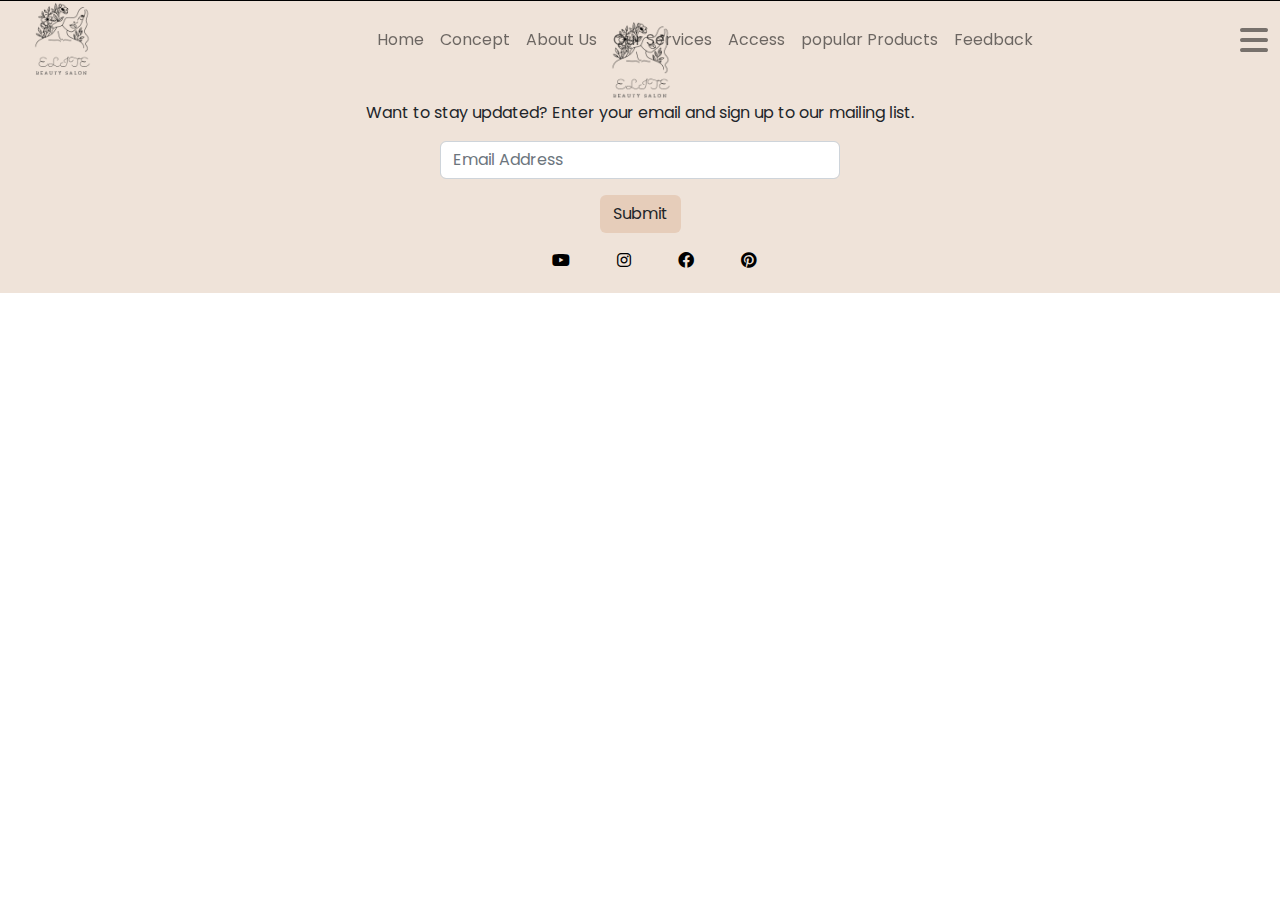
<file: news.html>
<!DOCTYPE html>
<html lang="en">
<head>
    <meta charset="UTF-8">
    <meta http-equiv="X-UA-Compatible" content="IE=edge">
    <meta name="viewport" content="width=device-width, initial-scale=1.0">
    <link rel="icon" href="img/icon.png">
    <title>Elite Salon - Beauty News</title>
    <!-- font awesome 6 -->
    <link rel="stylesheet" href="css/all.min.css">
    <!-- bootstrap 5 -->
    <link rel="stylesheet" href="css/bootstrap.min.css" >
    <!-- custom css -->
    <link rel="stylesheet" href="css/news.css">
</head>
<body>
    <nav class="navbar navbar-expand-lg ">
        <div class="container-fluid d-flex">
          <a class="navbar-logo" href="index.html"><img alt="logo" src="img/logo.png"/></a>
          <button class="navbar-toggler" type="button" data-bs-toggle="collapse" data-bs-target="#navbarSupportedContent" aria-controls="navbarSupportedContent" aria-expanded="false" aria-label="Toggle navigation">
            <span >Page menu</span>
          </button>
          <div class=" collapse navbar-collapse" id="navbarSupportedContent">
            <ul class="navbar-nav mb-2 mb-lg-0 d-flex m-auto" >
              <li class="nav-item "><a class="nav-link" href="#">Home</a></li>
              <li class="nav-item "><a class="nav-link" href="#concept">Concept</a></li>
              <li class="nav-item "><a class="nav-link" href="#aboutus">About Us</a></li>
              <li class="nav-item "><a class="nav-link" href="#ourservices">Our Services</a></li>
              <li class="nav-item "><a class="nav-link" href="#access">Access</a></li>
              <li class="nav-item "><a class="nav-link" href="#products">popular Products</a></li>
              <li class="nav-item "><a class="nav-link" href="#feedback">Feedback</a></li>
            </ul>
          </div>
          <i class="fa-solid fa-bars menu-bar" id="menubar"></i>
          <div class="sidenav" id="sidenav">
            <div class="d-flex justify-content-around">
              <ul class="navigation">
                <li><a href="index.html" >Home</a></li>
                <li><a href="hair.html" >Hair</a></li>
                <li><a href="nail.html" >Nails</a></li>
                <li><a href="spa.html" >SPA</a></li>
                <li><a href="makeup.html" >Makeup</a></li>
                <li><a href="skincare.html" >Skin Care</a></li>
                <li><a href="reservation.html" >Reservation</a></li>
                <li><a href="news.html" >News</a></li>
                <li><a href="products.html" >Our Products</a></li>
              </ul>
            <ul>
              <p class="text-center mb-5">Contact</p>
              <li>1 234 56 789</li>
              <li>2277 LOREM AVE.,</li>
              <li>SAN DIEGO, CA 22553</li>
              <li>SUN - THUR : 9 am - 5 pm</li> 
              <li>
                <a href="#"><i class="fa-brands fa-youtube pe-2"></i></a> 
                <a href="#"><i class="fa-brands fa-instagram pe-2"></i></a>
                <a href="#"><i class="fa-brands fa-facebook pe-2"></i></a>
                <a href="#"><i class="fa-brands fa-pinterest pe-2"></i></a>
              </li>
            </ul>
            </div>
          </div>
        </div>
      </nav>


       <!--start footer section-->
       <footer class="footer px-3">
        <div class="footer-content">
          <img src="img/logo.png" alt="salon logo"/>
          <p>Want to stay updated? Enter your email and sign up to our mailing list.</p>
          <form>
            <div class="mb-3">
              <input type="email" class="form-control" id="exampleInputEmail1" placeholder="Email Address" aria-describedby="emailHelp">
            </div>
            <button type="submit" class="btn mb-3 ">Submit</button>
          </form>
          <ul class="d-flex justify-content-between">
            <li><a href="#"><i class="fa-brands fa-youtube pe-2"></i></a></li>
            <li><a href="#"><i class="fa-brands fa-instagram pe-2"></i></a></li>
            <li><a href="#"><i class="fa-brands fa-facebook pe-2"></i></a></li>
            <li><a href="#"><i class="fa-brands fa-pinterest pe-2"></i></a></li>
          </ul>
        </div>
      </footer>
    <!--end footer section-->

  <!-- bootstrap 5 -->
  <script src="js/bootstrap.bundle.min.js"></script> 
  <!--jquery-->
  <script src="js/jquery-3.6.1.min.js"></script> 
  <!--custom js-->
  <script src="js/main.js"></script>
</body>
</html>
</file>
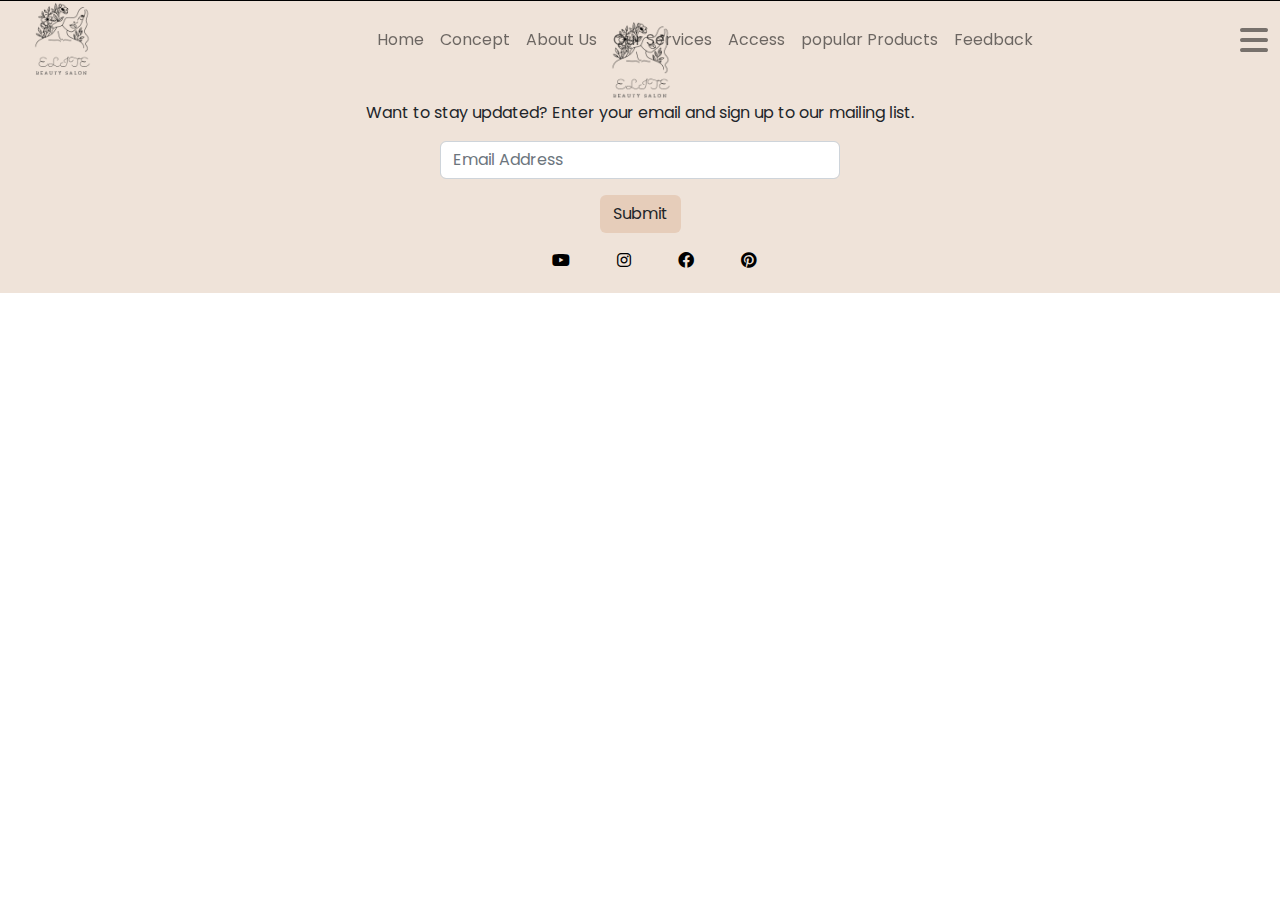
<file: skincare.html>
<!DOCTYPE html>
<html lang="en">
<head>
    <meta charset="UTF-8">
    <meta http-equiv="X-UA-Compatible" content="IE=edge">
    <meta name="viewport" content="width=device-width, initial-scale=1.0">
    <link rel="icon" href="img/icon.png">
    <title>Elite Salon - Skin Care</title>
    <!-- font awesome 6 -->
    <link rel="stylesheet" href="css/all.min.css">
    <!-- bootstrap 5 -->
    <link rel="stylesheet" href="css/bootstrap.min.css" >
    <!-- custom css -->
    <link rel="stylesheet" href="css/skincare.css">
</head>
<body>
    <nav class="navbar navbar-expand-lg ">
        <div class="container-fluid d-flex">
          <a class="navbar-logo" href="index.html"><img alt="logo" src="img/logo.png"/></a>
          <button class="navbar-toggler" type="button" data-bs-toggle="collapse" data-bs-target="#navbarSupportedContent" aria-controls="navbarSupportedContent" aria-expanded="false" aria-label="Toggle navigation">
            <span >Page menu</span>
          </button>
          <div class=" collapse navbar-collapse" id="navbarSupportedContent">
            <ul class="navbar-nav mb-2 mb-lg-0 d-flex m-auto" >
              <li class="nav-item "><a class="nav-link" href="#">Home</a></li>
              <li class="nav-item "><a class="nav-link" href="#concept">Concept</a></li>
              <li class="nav-item "><a class="nav-link" href="#aboutus">About Us</a></li>
              <li class="nav-item "><a class="nav-link" href="#ourservices">Our Services</a></li>
              <li class="nav-item "><a class="nav-link" href="#access">Access</a></li>
              <li class="nav-item "><a class="nav-link" href="#products">popular Products</a></li>
              <li class="nav-item "><a class="nav-link" href="#feedback">Feedback</a></li>
            </ul>
          </div>
          <i class="fa-solid fa-bars menu-bar" id="menubar"></i>
          <div class="sidenav" id="sidenav">
            <div class="d-flex justify-content-around">
              <ul class="navigation">
                <li><a href="index.html" >Home</a></li>
                <li><a href="hair.html" >Hair</a></li>
                <li><a href="nail.html" >Nails</a></li>
                <li><a href="spa.html" >SPA</a></li>
                <li><a href="makeup.html" >Makeup</a></li>
                <li><a href="skincare.html" >Skin Care</a></li>
                <li><a href="reservation.html" >Reservation</a></li>
                <li><a href="news.html" >News</a></li>
                <li><a href="products.html" >Our Products</a></li>
              </ul>
            <ul>
              <p class="text-center mb-5">Contact</p>
              <li>1 234 56 789</li>
              <li>2277 LOREM AVE.,</li>
              <li>SAN DIEGO, CA 22553</li>
              <li>SUN - THUR : 9 am - 5 pm</li> 
              <li>
                <a href="#"><i class="fa-brands fa-youtube pe-2"></i></a> 
                <a href="#"><i class="fa-brands fa-instagram pe-2"></i></a>
                <a href="#"><i class="fa-brands fa-facebook pe-2"></i></a>
                <a href="#"><i class="fa-brands fa-pinterest pe-2"></i></a>
              </li>
            </ul>
            </div>
          </div>
        </div>
      </nav>


       <!--start footer section-->
       <footer class="footer px-3">
        <div class="footer-content">
          <img src="img/logo.png" alt="salon logo"/>
          <p>Want to stay updated? Enter your email and sign up to our mailing list.</p>
          <form>
            <div class="mb-3">
              <input type="email" class="form-control" id="exampleInputEmail1" placeholder="Email Address" aria-describedby="emailHelp">
            </div>
            <button type="submit" class="btn mb-3 ">Submit</button>
          </form>
          <ul class="d-flex justify-content-between">
            <li><a href="#"><i class="fa-brands fa-youtube pe-2"></i></a></li>
            <li><a href="#"><i class="fa-brands fa-instagram pe-2"></i></a></li>
            <li><a href="#"><i class="fa-brands fa-facebook pe-2"></i></a></li>
            <li><a href="#"><i class="fa-brands fa-pinterest pe-2"></i></a></li>
          </ul>
        </div>
      </footer>
    <!--end footer section-->

  <!-- bootstrap 5 -->
  <script src="js/bootstrap.bundle.min.js"></script> 
  <!--jquery-->
  <script src="js/jquery-3.6.1.min.js"></script> 
  <!--custom js-->
  <script src="js/main.js"></script>
</body>
</html>
</file>
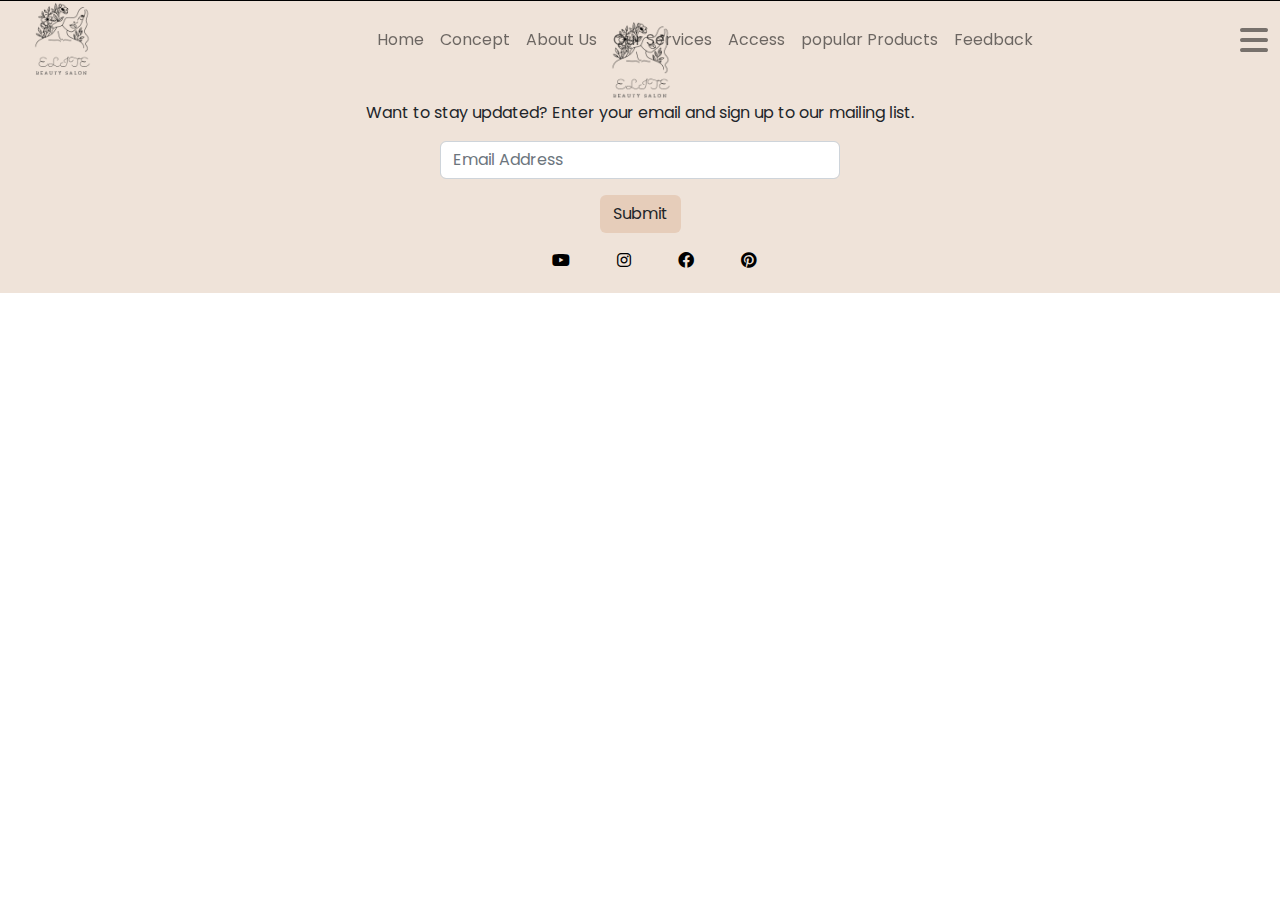
<file: spa.html>
<!DOCTYPE html>
<html lang="en">
<head>
    <meta charset="UTF-8">
    <meta http-equiv="X-UA-Compatible" content="IE=edge">
    <meta name="viewport" content="width=device-width, initial-scale=1.0">
  <link rel="icon" href="img/icon.png">
    <title>Elite Salon - SPA</title>
    <!-- font awesome 6 -->
    <link rel="stylesheet" href="css/all.min.css">
    <!-- bootstrap 5 -->
    <link rel="stylesheet" href="css/bootstrap.min.css" >
    <!-- custom css -->
    <link rel="stylesheet" href="css/spa.css">
</head>
<body>
    <nav class="navbar navbar-expand-lg ">
        <div class="container-fluid d-flex">
          <a class="navbar-logo" href="index.html"><img alt="logo" src="img/logo.png"/></a>
          <button class="navbar-toggler" type="button" data-bs-toggle="collapse" data-bs-target="#navbarSupportedContent" aria-controls="navbarSupportedContent" aria-expanded="false" aria-label="Toggle navigation">
            <span >Page menu</span>
          </button>
          <div class=" collapse navbar-collapse" id="navbarSupportedContent">
            <ul class="navbar-nav mb-2 mb-lg-0 d-flex m-auto" >
              <li class="nav-item "><a class="nav-link" href="#">Home</a></li>
              <li class="nav-item "><a class="nav-link" href="#concept">Concept</a></li>
              <li class="nav-item "><a class="nav-link" href="#aboutus">About Us</a></li>
              <li class="nav-item "><a class="nav-link" href="#ourservices">Our Services</a></li>
              <li class="nav-item "><a class="nav-link" href="#access">Access</a></li>
              <li class="nav-item "><a class="nav-link" href="#products">popular Products</a></li>
              <li class="nav-item "><a class="nav-link" href="#feedback">Feedback</a></li>
            </ul>
          </div>
          <i class="fa-solid fa-bars menu-bar" id="menubar"></i>
          <div class="sidenav" id="sidenav">
            <div class="d-flex justify-content-around">
              <ul class="navigation">
                <li><a href="index.html" >Home</a></li>
                <li><a href="hair.html" >Hair</a></li>
                <li><a href="nail.html" >Nails</a></li>
                <li><a href="spa.html" >SPA</a></li>
                <li><a href="makeup.html" >Makeup</a></li>
                <li><a href="skincare.html" >Skin Care</a></li>
                <li><a href="reservation.html" >Reservation</a></li>
                <li><a href="news.html" >News</a></li>
                <li><a href="products.html" >Our Products</a></li>
              </ul>
            <ul>
              <p class="text-center mb-5">Contact</p>
              <li>1 234 56 789</li>
              <li>2277 LOREM AVE.,</li>
              <li>SAN DIEGO, CA 22553</li>
              <li>SUN - THUR : 9 am - 5 pm</li> 
              <li>
                <a href="#"><i class="fa-brands fa-youtube pe-2"></i></a> 
                <a href="#"><i class="fa-brands fa-instagram pe-2"></i></a>
                <a href="#"><i class="fa-brands fa-facebook pe-2"></i></a>
                <a href="#"><i class="fa-brands fa-pinterest pe-2"></i></a>
              </li>
            </ul>
            </div>
          </div>
        </div>
      </nav>

       <!--start footer section-->
       <footer class="footer px-3">
        <div class="footer-content">
          <img src="img/logo.png" alt="salon logo"/>
          <p>Want to stay updated? Enter your email and sign up to our mailing list.</p>
          <form>
            <div class="mb-3">
              <input type="email" class="form-control" id="exampleInputEmail1" placeholder="Email Address" aria-describedby="emailHelp">
            </div>
            <button type="submit" class="btn mb-3 ">Submit</button>
          </form>
          <ul class="d-flex justify-content-between">
            <li><a href="#"><i class="fa-brands fa-youtube pe-2"></i></a></li>
            <li><a href="#"><i class="fa-brands fa-instagram pe-2"></i></a></li>
            <li><a href="#"><i class="fa-brands fa-facebook pe-2"></i></a></li>
            <li><a href="#"><i class="fa-brands fa-pinterest pe-2"></i></a></li>
          </ul>
        </div>
      </footer>
    <!--end footer section-->

  <!-- bootstrap 5 -->
  <script src="js/bootstrap.bundle.min.js"></script> 
  <!--jquery-->
  <script src="js/jquery-3.6.1.min.js"></script> 
  <!--custom js-->
  <script src="js/main.js"></script>
</body>
</html>
</file>
<file: css/hair.css>
@import url('https://fonts.googleapis.com/css2?family=Poppins&display=swap');
@import url('https://fonts.googleapis.com/css2?family=Playfair+Display&display=swap');
*{
    margin: 0;
    padding: 0;
    font-family: 'Playfair Display', serif;
    list-style: none;

}
body{
    height: 5000px;
}
.header
{
    background-image: url("../img/bbg.jpg");
    background-size: cover;
    background-attachment: fixed;
    background-position: center center;
    width: 100%;
    height: 100vh;
}
.header h1
{
    font-size: 6rem;
    color: white;
    margin-left: 2rem;
}
.header p
{
    font-size: 1.5rem;
    color: white;
}
.navbar
{
    position: fixed;
    width: 100%;
    height: 80px;
    z-index: 99999999;
}
.navbar .navbar-logo img
{
    padding-left: 20px;
    width: 50%;
}
.menu-bar
{
    color: rgba(0,0,0,0.5);
    font-size: 2rem;
    top: 1rem;
    left: 1rem;
    cursor: pointer;
    z-index: 99;
}
.sidenav
{
    background-color: rgba(0, 0, 0,0.6);
    box-shadow: inset 10px 10px 10px rgb(90, 89, 89);
    position: fixed;
    top: 0;
    left: 0;
    padding: 2rem  1rem;
    height: 100vh;
    width: 100%;
    display: none;
}
.sidenav ul
{
    padding-top: 4rem;
}
.sidenav  li a
{
    color: white;
    text-decoration: none;
    font-size: 1.2rem;
}
.sidenav li
{
    color: white;
    padding: .8rem;
    width: 100%;
    text-align: center;
}
.sidenav .navigation li:hover
{
    background-color: rgba(198,182,167,0.9);
}
.sidenav li a i
{
    text-align: center;
    padding-top: 10px;
    padding-left: 6px;
    border-radius: 50%;
    width: 40px;
    height: 40px;
}
.sidenav li a i:hover
{
    background-color: rgba(198,182,167,0.9);
}
/**/
.concept
{
    background-color: white;
}
.concept img
{
    border: .5px solid black;
    border-bottom-left-radius:600px ;
    border-bottom-right-radius:600px ;
    height: 120%;
}
.concept a
{
    text-decoration: none;
    color: black;
    margin-top: 10px;
    width: 140px;
    height: 40px;
    text-align: center;
    padding-top: 8px;
}
.concept a:hover
{
    background-color: #c6b6a7;
}
/**/

/* start sec1 */
.sec1 h1 {
    text-align: center;
    font-weight: 600;
}
.hair-cut img{
    width: 24rem;
    height: 20rem;
    transition: all 2s;
    border-top-left-radius: 30%;
    border-top-right-radius: 30%;
}
.hair-cut img:hover{
    transform: scale(1.1);
}
.hair-ext img {
    width: 24rem;
    height: 20rem;
    transition: all 2s;
    border-top-left-radius: 30%;
    border-top-right-radius: 30%;
}
.hair-ext img:hover{
    transform: scale(1.1);
}
.hair-color img {
    width: 24rem;
    height: 20rem;
    transition: all 2s;
    border-top-left-radius: 30%;
    border-top-right-radius: 30%;
}
.hair-color img:hover{
    transform: scale(1.1);
}
.color h2 {
    margin-left: 2rem;
}
.color .row .cl {
    width: 10rem;
    height: 10rem;
}
.hair-pr .row .pr {
    width: 15rem;
    height: 10rem;
}
.sec1 .pro img{
    width: 24rem;
    height: 20rem;
    margin-left: 2rem;
    transition: all 2s;
    border-top-left-radius: 30%;
    border-top-right-radius: 30%;
}
.pro img:hover{
    transform: scale(1.1);
}
.sec1 .hair ul{
    list-style: none;
}
   /*end sec1*/

   /* start sec2 */
.sec2 {
    background-color: #f3f2f2;
}
.sec2 h2 {
    font-weight: 600;
    margin-top: 2rem;
    padding: 2rem;
}
.sec2 .nav{
    margin-left: 24rem;
}
.sec2 .nav-link{
    color: #000;
}
.sec2 .nav-link.active{
    background-color: #c6b6a7;
}
.sec2 .tab-pane img {
    width: 17rem;
    height: 20rem;
    margin-bottom: 2rem;
    transition: all 2s;
}
.sec2 .tab-pane img:hover{
    transform: scale(1.1);
}
   /* end sec2 */

   /* start sec3 */
.sec3 h2 {
    font-weight: 600;
}
.sec3 .carousel-item img{
    width: 10rem;

}
.sec3 .carousel-item a{
    text-decoration: none;
    color: #000;
}
.sec3 .carousel-item a:hover{
    color:#c6b6a7;
}
.sec3 .carousel-indicators .s {
    background-color:#c6b6a7;

}
.sec3 .b {
    background-color: #c6b6a7;
    border-radius: 40%;
}
   /* end sec3 */

   /* start sec4 */
.sec4 {
   background-image: url(../img/bg2.jpg);
    background-size: cover;
    background-position: 50%;
}
.sec4 h2 {
    font-weight: 600;
    text-align: center;
    font-size: 3rem;
    margin-bottom: 1rem;
    padding: 5rem;
}
.sec4 img {
    width: 10%;
    height: 4rem;
    border-radius: 50%;
    margin-bottom: 1rem;
}
.sec4 p{
    font-size: .8rem;
}
   /* end sec4 */

   /* start sec5 */
.sec5 h2 {
    font-weight: 600;
}
.sec5 img {
    height: 25rem;
}
   /* end sec5 */

   /* start footer*/
.footer
{
    border-top: 1px  solid black;
    background-color: #efe3d9;
}
.footer img
{
    width: 10%;
}
.footer .footer-content
{
    width: 50%;
    margin: auto;
    text-align: center;
    padding-top: 20px;
}
.footer .footer-content input
{
    width: 400px;
    margin: auto;
}
.footer .footer-content button
{
    background-color:#e6cdba;
}
.footer .footer-content ul
{
    margin: auto;
    width: 30%;
    padding-bottom: 20px;
}
.footer .footer-content ul a
{
    text-decoration: none;
    color: black;
    padding-left: 5px;
}
.footer .footer-content ul li:hover
{
    width: 30px;
    height: 30px;
    background-color: #e6cdba;
    border: 1px solid black;
    border-radius: 50%;
}
   /* end footer*/

   /*media*/
@media (max-width: 500px) 
{   .navbar-collapse
    {
        background-color: rgb(198, 182, 167) !important;
        flex-direction: column;
        text-align: center;
        width: 100%;
    }
    .navbar-collapse li a:hover
    {
        color: white;
    }
    .navbar-toggler
    {
        border: none;
        outline: none;
    }
    .menu-bar
    {
       position: fixed;
       top: 1.5rem;
    }
    .navbar .navbar-logo img
    {
        padding-left: 50px;
    }
    .footer .footer-content
    {
     width: 100%;
    }
     .footer .footer-content input
     {
      width: 80%;
     }
     .footer ul 
     {
         margin: auto;
     }
}
@media (max-width: 955px) and (min-width:501px)
{
    .navbar-collapse
    {
        flex-direction: column;
        text-align: center;
        width: 100%;
    }
    .navbar-toggler
    {
        border: none;
        outline: none;
    }
    .navbar-collapse li a:hover
    {
        color: white;
    }
    .menu-bar
    {
    position: fixed;
       top: 1.5rem;
    }
    .navbar .navbar-logo img
    {
        padding-left: 50px;
    }

}
</file>
<file: css/makeup.css>
@import url('https://fonts.googleapis.com/css2?family=Montserrat:wght@300&display=swap');
@import url('https://fonts.googleapis.com/css2?family=Pacifico&display=swap');
@import url('https://fonts.googleapis.com/css2?family=Libre+Baskerville&display=swap');
@import url('https://fonts.googleapis.com/css2?family=Cormorant+Upright:wght@500&display=swap');
@import url('https://fonts.googleapis.com/css2?family=Lato:ital,wght@1,300&display=swap');
@import url('https://fonts.googleapis.com/css2?family=Playfair+Display+SC&display=swap');
@import url('https://fonts.googleapis.com/css2?family=Montserrat+Alternates:wght@200&display=swap');
@import url('https://fonts.googleapis.com/css2?family=Oswald&display=swap');
@import url('https://fonts.googleapis.com/css2?family=Cormorant+Upright:wght@500&family=Oswald&display=swap');
@import url('https://fonts.googleapis.com/css2?family=Lato:wght@300&family=Oswald&display=swap');
*{
    margin: 0;
    padding: 0;
    list-style: none;
    font-family: 'Poppins', sans-serif;
}
/*nav*/
.navbar
{
    position: fixed;
    width: 100%;
    height: 80px;
    z-index: 99999999;
}
.navbar .navbar-logo img
{
    padding-left: 20px;
    width: 50%;
}
.menu-bar
{
    color: rgba(0,0,0,0.5);
    font-size: 2rem;
    top: 1rem;
    left: 1rem;
    cursor: pointer;
    z-index: 99;
}
.sidenav
{
    background-color: rgba(0, 0, 0,0.6);
    box-shadow: inset 10px 10px 10px rgb(90, 89, 89);
    position: fixed;
    top: 0;
    left: 0;
    padding: 2rem  1rem;
    height: 100vh;
    width: 100%;
    display: none;
}
.sidenav ul
{
    padding-top: 4rem;
}
.sidenav  li a
{
    color: white;
    text-decoration: none;
    font-size: 1.2rem;
}
.sidenav li
{
    color: white;
    padding: .8rem;
    width: 100%;
    text-align: center;
}
.sidenav .navigation li:hover
{
    background-color: rgba(198,182,167,0.9);
}
.sidenav li a i
{
    text-align: center;
    padding-top: 10px;
    padding-left: 6px;
    border-radius: 50%;
    width: 40px;
    height: 40px;
}
.sidenav li a i:hover
{
    background-color: rgba(198,182,167,0.9);
}
/**/
.concept
{
    background-color: white;
}
.concept img
{
    border: .5px solid black;
    border-bottom-left-radius:600px ;
    border-bottom-right-radius:600px ;
    height: 120%;
}
.concept a
{
    text-decoration: none;
    color: black;
    margin-top: 10px;
    width: 140px;
    height: 40px;
    text-align: center;
    padding-top: 8px;
}
.concept a:hover
{
    background-color: #c6b6a7;
}
/*end nav*/


/*header*/
header{
    background-image: url('../img/rsz_3maybelline-highligher-facestudio-master-chrome-metallic-highlighter-molten-gold-041554538281-2t.png');
    /*background-size:cover;*/
    background-position: center center; 
    background-repeat: no-repeat; 
    background-color: #c6b6a7;

    height: 480px ;
   /* background-color: #ffffff;*/
    
}



 header h1{
letter-spacing: 20px;
color: rgb(0,0,0,20);
margin-top: 200px;
text-align: center;
font-size: 3rem;
font-family:  'Montserrat', sans-serif;



    /*margin-left: 150px;*/
}

header h2{
    letter-spacing: 15px;
    color: rgb(0,0,0,40);
    text-align: center;
    font-size: 20px;
}
/*end header*/





/*about*/
.photos{
    background-image: url('../img/slider-nocopy.png');
    background-position: center center;
background-repeat: no-repeat;
    height: 550px;
    border-top:4px solid #9a8775;
}


.photos h5{
    text-align: center;
    font-family: 'Pacifico', cursive;
    font-size: 2rem;
}

.photos p{
    text-align: center;
    margin-top: 10px;
    font-size: 4rem;
    font-family: 'Libre Baskerville', serif;
}

.photos a{
    text-align: center;
    width: 40%;
    padding: 5px;
    margin-left: 190px;
    border-color:#a4907e ;
    color: #a4907e;
}


.photos .salon{
align-items: center;
border-radius: 5px;
}
.photos .slider{
    /*width: 533px;
    overflow: hidden;*/
    background-image: url('../img/photos\ slide\ 1.jpg');
    background-position: center center;
background-repeat: no-repeat;
height: 400px;
animation: slider 20s ease-in-out infinite;
}

@keyframes slider {
    30%{background-image: url('../img/photos\ slide\ 2.jpg');}
    40%{background-image: url('../img/photos\ slide3.jpg');}
    55%{background-image: url('../img/photos\ slide\ 44.jpg');}
    70%{background-image: url('../img/photos\ slide\ 5.jpg');}
    85%{background-image: url('../img/photos\ slide\ 6.jpg');}
    95%{background-image: url('../img/photo\ slide\ 7.jpg');}
   /* 95%{background-image: url('../img/photos\ slide\ 8.jpg');}*/

}
.slider:hover{
    animation-play-state: paused;
}

/*end about*/



/*service*/

.ourservices{
    background-image: url('../img/home-1-background-img-500.png');
    background-color: #e7dcd1;
    background-position: center center;
background-repeat: no-repeat;
height: 600px;
border-top:4px solid #9a8775;
}

.service-contant h2{
    font-family: 'Lato', sans-serif;
    
text-align: center;
line-height: 50px;
letter-spacing: 2px;
width: 75%;

color:rgb(0,0,0,.70);
}

.service-contant p{
    font-family: 'Cormorant Upright', serif;
font-family: 'Oswald', sans-serif;
    letter-spacing: 5px;
    text-align: center;
    font-weight: 500;
    
    color: black;
    font-size: 2rem;
}


.accordion{
    width: 80%;
}

.accordion-flush .accordion-item .accordion-button {
    background-color:rgba(198,182,167,0.9);
    color: rgb(18, 16, 16);
}

.accordion-body {
    background-color:rgba(184, 166, 148, 0.9);
    color: rgb(18, 16, 16);
}

/*end service*/





/*ourwork*/


.ourwork{
    background-image: url('../img/home-3-image-2.jpg');
    height: 700px;
    border-top:4px solid #9a8775;
}
.ourwork p{
    text-align: center;
    font-family: 'Cormorant Upright', serif;
font-family: 'Oswald', sans-serif;
letter-spacing: 2px;
    font-size: 60px;
    letter-spacing: 2px;
    margin-top: 20px;
    margin-bottom: 35px;
color: rgb(0,0,0,.70);
}

.img {
    position: relative;
    padding: 0 5px;
    transition: .3s ease;
}

.img:hover {
    z-index: 9999;
    transform: scale(1.1);
}

.img:hover .descr {
    opacity: 1;
}


.descr {
   
    transition: .5s ease;
    opacity: 0;
    display: block;
}

.descr p{
    text-align: center;
    font-size: 2rem;

}

.descr h5{
    text-align: center;
    font-size: 1rem;
    
}

/*end work*/


/*artist*/
.ourartist{
    /*background-image: url('../img/team-footer-image.jpg');*/
    background-color: #efe3d9;
    background-position: center center;
    background-repeat: no-repeat;
    height: 800px;
    border-top:4px solid #9a8775;
    /*background-color:rgb(255, 241, 237);*/
   /* background-color: #d5c2bd;*/
   border-top:4px solid #9a8775;
}

.ourartist p{
    text-align: center;
    margin-top: 40px;
    font-size: 2rem;
    font-family: 'Cormorant Upright', serif;
font-family: 'Oswald', sans-serif;
letter-spacing: 2px;
}

.ourartist h4{
    text-align: center;
    font-size: 2rem;
    letter-spacing: 5px;
    margin-top: 15px;
    font-family: 'Lato', sans-serif;
font-family: 'Oswald', sans-serif;
margin-bottom: 50px;

}
.row{
    margin-top: 30px;
}

.card{
    text-align: center;
    width: 100%;
    height: 500px;
    background-color: transparent;
    border-color: rgb(151, 109, 109);
}
.card-body a{
    text-align: center;
    
    border-color:#000000 ;
    color: #000000;
}

.card-body a:hover{
    text-align: center;
    background-color: #000000;
    border-color:#000000 ;
    color: #ffffff;
}
.ourartist .card{
    transition: .3s ease;
}
.ourartist .card:hover{
    transform: scale(1.1);
}


.card p{
    text-align: center;
    margin-top: 5px;
    font-size: 1rem;
    font-family: 'Cormorant Upright', serif;
font-family: 'Oswald', sans-serif;
letter-spacing: 2px;
}

.card h5{
    text-align: center;
    font-size: 2rem;
    letter-spacing: 5px;
    margin-top: 15px;
    font-family: 'Lato', sans-serif;
font-family: 'Oswald', sans-serif;
margin-bottom: 5px;
}
/*end artist*/




/*product*/
.product{
    height: 850px;
    border-top:4px solid #9a8775;
}
.product .card{
    border: none;
    height: 640px;
}

.product .card:hover{
    border: 2px solid #000000;
}



.product p{
    text-align: center;
    margin-top: 40px;
    font-size: 2rem;
    font-family: 'Cormorant Upright', serif;
font-family: 'Oswald', sans-serif;
letter-spacing: 2px;
}

.product h4{
    text-align: center;
    font-size: 1rem;
    letter-spacing: 10px;
    margin-top: 15px;
    font-family: 'Lato', sans-serif;
font-family: 'Oswald', sans-serif;
margin-bottom: 50px;

}

.product .card p{
    text-align: center;
    margin-top: 5px;
    font-size: 20px;
    font-weight: 500;
    color:#a4907e;
    font-family: 'Cormorant Upright', serif;
font-family: 'Oswald', sans-serif;
letter-spacing: 2px;
}

.product .card h5{
    text-align: center;
    font-size: 2rem;
    letter-spacing: 5px;
    margin-top: 15px;
    font-family: 'Lato', sans-serif;
font-family: 'Oswald', sans-serif;
margin-bottom: 5px;
}


.icon {
    text-align: center;
    margin-bottom: 10px;
}

.icon i{
    color: #f9c854;
}







/*footer*/

footer{
  /*  background-color:#bba897;*/
    background-image: url('../img/noise-parallax-bgimage.jpg');
    background-position: center center;
background-repeat: no-repeat;
height: 480px;
background-attachment: fixed;
border-top:4px solid #9a8775;
}


footer p{
    font-family: 'Cormorant Upright', serif;
    font-size: 4rem;
    text-align: center;
    color: rgb(0,0,0,.80);
    margin-top: 30px;
}
footer h4{
    font-family: 'Lato', sans-serif;
    text-align: center;
    letter-spacing: 3px;
    font-weight: 400;
}
footer .footer-contant{
    width: 60%;
}

.footer-contant a{
    text-align: center;
    border-color: rgb(0,0,0,.80);
    color: rgb(0,0,0,.80);
    margin-left: 400px;
    margin-bottom: 20px;

}

.footer-contant a:hover{
    background-color: black;
    color: white;
}

/*media*/
@media (max-width: 500px) 
{   .navbar-collapse
    {
        background-color: rgb(198, 182, 167) !important;
        flex-direction: column;
        text-align: center;
        width: 100%;
    }
    .navbar-collapse li a:hover
    {
        color: white;
    }
    .navbar-toggler
    {
        border: none;
        outline: none;
    }
    .menu-bar
    {
       position: fixed;
       top: 1.5rem;
    }
    .navbar .navbar-logo img
    {
        padding-left: 50px;
    }
}
@media (max-width: 955px) and (min-width:501px)
{
    .navbar-collapse
    {
        flex-direction: column;
        text-align: center;
        width: 100%;
    }
    .navbar-toggler
    {
        border: none;
        outline: none;
    }
    .navbar-collapse li a:hover
    {
        color: white;
    }
    .menu-bar
    {
    position: fixed;
       top: 1.5rem;
    }
    .navbar .navbar-logo img
    {
        padding-left: 50px;
    }

}
</file>
<file: css/news.css>
@import url('https://fonts.googleapis.com/css2?family=Poppins&display=swap');
*{
    margin: 0;
    padding: 0;
    list-style: none;
    font-family: 'Poppins', sans-serif;
}

.navbar
{
    position: fixed;
    width: 100%;
    height: 80px;
    z-index: 99999999;
}
.navbar .navbar-logo img
{
    padding-left: 20px;
    width: 50%;
}
.menu-bar
{
    color: rgba(0,0,0,0.5);
    font-size: 2rem;
    top: 1rem;
    left: 1rem;
    cursor: pointer;
    z-index: 99;
}
.sidenav
{
    background-color: rgba(0, 0, 0,0.6);
    box-shadow: inset 10px 10px 10px rgb(90, 89, 89);
    position: fixed;
    top: 0;
    left: 0;
    padding: 2rem  1rem;
    height: 100vh;
    width: 100%;
    display: none;
}
.sidenav ul
{
    padding-top: 4rem;
}
.sidenav  li a
{
    color: white;
    text-decoration: none;
    font-size: 1.2rem;
}
.sidenav li
{
    color: white;
    padding: .8rem;
    width: 100%;
    text-align: center;
}
.sidenav .navigation li:hover
{
    background-color: rgba(198,182,167,0.9);
}
.sidenav li a i
{
    text-align: center;
    padding-top: 10px;
    padding-left: 6px;
    border-radius: 50%;
    width: 40px;
    height: 40px;
}
.sidenav li a i:hover
{
    background-color: rgba(198,182,167,0.9);
}
/**/

/*footer*/
/**/
.footer
{
    border-top: 1px  solid black;
    background-color: #efe3d9;
}
.footer img
{
    width: 10%;
}
.footer .footer-content
{
    width: 50%;
    margin: auto;
    text-align: center;
    padding-top: 20px;
}
.footer .footer-content input
{
    width: 400px;
    margin: auto;
}
.footer .footer-content button
{
    background-color:#e6cdba;
}
.footer .footer-content ul
{
    margin: auto;
    width: 40%;
    padding-bottom: 20px;
}
.footer .footer-content ul a
{
    text-decoration: none;
    color: black;
    width: 50px;
    height: 50px;
    padding-left: 5px;
}
.footer .footer-content ul li a:hover
{
    background-color: #e6cdba;
    border: 1px solid black;
    border-radius: 50%;
    text-align: center;
}
/**/
@media (max-width: 500px) 
{   .navbar-collapse
    {
        background-color: rgb(198, 182, 167) !important;
        flex-direction: column;
        text-align: center;
        width: 100%;
    }
    .navbar-collapse li a:hover
    {
        color: white;
    }
    .navbar-toggler
    {
        border: none;
        outline: none;
    }
    .menu-bar
    {
       position: fixed;
       top: 1.5rem;
    }
    .navbar .navbar-logo img
    {
        padding-left: 50px;
    }
    .footer .footer-content
    {
     width: 100%;
    }
     .footer .footer-content input
     {
      width: 80%;
     }
     .footer ul 
     {
         margin: auto;
     }
}
@media (max-width: 955px) and (min-width:501px)
{
    .navbar-collapse
    {
        flex-direction: column;
        text-align: center;
        width: 100%;
    }
    .navbar-toggler
    {
        border: none;
        outline: none;
    }
    .navbar-collapse li a:hover
    {
        color: white;
    }
    .menu-bar
    {
    position: fixed;
       top: 1.5rem;
    }
    .navbar .navbar-logo img
    {
        padding-left: 50px;
    }

}
</file>
<file: css/skincare.css>
@import url('https://fonts.googleapis.com/css2?family=Poppins&display=swap');
*{
    margin: 0;
    padding: 0;
    list-style: none;
    font-family: 'Poppins', sans-serif;
}

.navbar
{
    position: fixed;
    width: 100%;
    height: 80px;
    z-index: 99999999;
}
.navbar .navbar-logo img
{
    padding-left: 20px;
    width: 50%;
}
.menu-bar
{
    color: rgba(0,0,0,0.5);
    font-size: 2rem;
    top: 1rem;
    left: 1rem;
    cursor: pointer;
    z-index: 99;
}
.sidenav
{
    background-color: rgba(0, 0, 0,0.6);
    box-shadow: inset 10px 10px 10px rgb(90, 89, 89);
    position: fixed;
    top: 0;
    left: 0;
    padding: 2rem  1rem;
    height: 100vh;
    width: 100%;
    display: none;
}
.sidenav ul
{
    padding-top: 4rem;
}
.sidenav  li a
{
    color: white;
    text-decoration: none;
    font-size: 1.2rem;
}
.sidenav li
{
    color: white;
    padding: .8rem;
    width: 100%;
    text-align: center;
}
.sidenav .navigation li:hover
{
    background-color: rgba(198,182,167,0.9);
}
.sidenav li a i
{
    text-align: center;
    padding-top: 10px;
    padding-left: 6px;
    border-radius: 50%;
    width: 40px;
    height: 40px;
}
.sidenav li a i:hover
{
    background-color: rgba(198,182,167,0.9);
}
/**/

/*footer*/
/**/
.footer
{
    border-top: 1px  solid black;
    background-color: #efe3d9;
}
.footer img
{
    width: 10%;
}
.footer .footer-content
{
    width: 50%;
    margin: auto;
    text-align: center;
    padding-top: 20px;
}
.footer .footer-content input
{
    width: 400px;
    margin: auto;
}
.footer .footer-content button
{
    background-color:#e6cdba;
}
.footer .footer-content ul
{
    margin: auto;
    width: 40%;
    padding-bottom: 20px;
}
.footer .footer-content ul a
{
    text-decoration: none;
    color: black;
    width: 50px;
    height: 50px;
    padding-left: 5px;
}
.footer .footer-content ul li a:hover
{
    background-color: #e6cdba;
    border: 1px solid black;
    border-radius: 50%;
    text-align: center;
}
/**/
@media (max-width: 500px) 
{   .navbar-collapse
    {
        background-color: rgb(198, 182, 167) !important;
        flex-direction: column;
        text-align: center;
        width: 100%;
    }
    .navbar-collapse li a:hover
    {
        color: white;
    }
    .navbar-toggler
    {
        border: none;
        outline: none;
    }
    .menu-bar
    {
       position: fixed;
       top: 1.5rem;
    }
    .navbar .navbar-logo img
    {
        padding-left: 50px;
    }
    .footer .footer-content
    {
     width: 100%;
    }
     .footer .footer-content input
     {
      width: 80%;
     }
     .footer ul 
     {
         margin: auto;
     }
}
@media (max-width: 955px) and (min-width:501px)
{
    .navbar-collapse
    {
        flex-direction: column;
        text-align: center;
        width: 100%;
    }
    .navbar-toggler
    {
        border: none;
        outline: none;
    }
    .navbar-collapse li a:hover
    {
        color: white;
    }
    .menu-bar
    {
    position: fixed;
       top: 1.5rem;
    }
    .navbar .navbar-logo img
    {
        padding-left: 50px;
    }

}
</file>
<file: css/spa.css>
@import url('https://fonts.googleapis.com/css2?family=Poppins&display=swap');
*{
    margin: 0;
    padding: 0;
    list-style: none;
    font-family: 'Poppins', sans-serif;
}

.navbar
{
    position: fixed;
    width: 100%;
    height: 80px;
    z-index: 99999999;
}
.navbar .navbar-logo img
{
    padding-left: 20px;
    width: 50%;
}
.menu-bar
{
    color: rgba(0,0,0,0.5);
    font-size: 2rem;
    top: 1rem;
    left: 1rem;
    cursor: pointer;
    z-index: 99;
}
.sidenav
{
    background-color: rgba(0, 0, 0,0.6);
    box-shadow: inset 10px 10px 10px rgb(90, 89, 89);
    position: fixed;
    top: 0;
    left: 0;
    padding: 2rem  1rem;
    height: 100vh;
    width: 100%;
    display: none;
}
.sidenav ul
{
    padding-top: 4rem;
}
.sidenav  li a
{
    color: white;
    text-decoration: none;
    font-size: 1.2rem;
}
.sidenav li
{
    color: white;
    padding: .8rem;
    width: 100%;
    text-align: center;
}
.sidenav .navigation li:hover
{
    background-color: rgba(198,182,167,0.9);
}
.sidenav li a i
{
    text-align: center;
    padding-top: 10px;
    padding-left: 6px;
    border-radius: 50%;
    width: 40px;
    height: 40px;
}
.sidenav li a i:hover
{
    background-color: rgba(198,182,167,0.9);
}
/**/


/*footer*/
/**/
.footer
{
    border-top: 1px  solid black;
    background-color: #efe3d9;
}
.footer img
{
    width: 10%;
}
.footer .footer-content
{
    width: 50%;
    margin: auto;
    text-align: center;
    padding-top: 20px;
}
.footer .footer-content input
{
    width: 400px;
    margin: auto;
}
.footer .footer-content button
{
    background-color:#e6cdba;
}
.footer .footer-content ul
{
    margin: auto;
    width: 40%;
    padding-bottom: 20px;
}
.footer .footer-content ul a
{
    text-decoration: none;
    color: black;
    width: 50px;
    height: 50px;
    padding-left: 5px;
}
.footer .footer-content ul li a:hover
{
    background-color: #e6cdba;
    border: 1px solid black;
    border-radius: 50%;
    text-align: center;
}
/**/
@media (max-width: 500px) 
{   .navbar-collapse
    {
        background-color: rgb(198, 182, 167) !important;
        flex-direction: column;
        text-align: center;
        width: 100%;
    }
    .navbar-collapse li a:hover
    {
        color: white;
    }
    .navbar-toggler
    {
        border: none;
        outline: none;
    }
    .menu-bar
    {
       position: fixed;
       top: 1.5rem;
    }
    .navbar .navbar-logo img
    {
        padding-left: 50px;
    }
    .footer .footer-content
    {
     width: 100%;
    }
     .footer .footer-content input
     {
      width: 80%;
     }
     .footer ul 
     {
         margin: auto;
     }
}
@media (max-width: 955px) and (min-width:501px)
{
    .navbar-collapse
    {
        flex-direction: column;
        text-align: center;
        width: 100%;
    }
    .navbar-toggler
    {
        border: none;
        outline: none;
    }
    .navbar-collapse li a:hover
    {
        color: white;
    }
    .menu-bar
    {
    position: fixed;
       top: 1.5rem;
    }
    .navbar .navbar-logo img
    {
        padding-left: 50px;
    }

}
</file>
